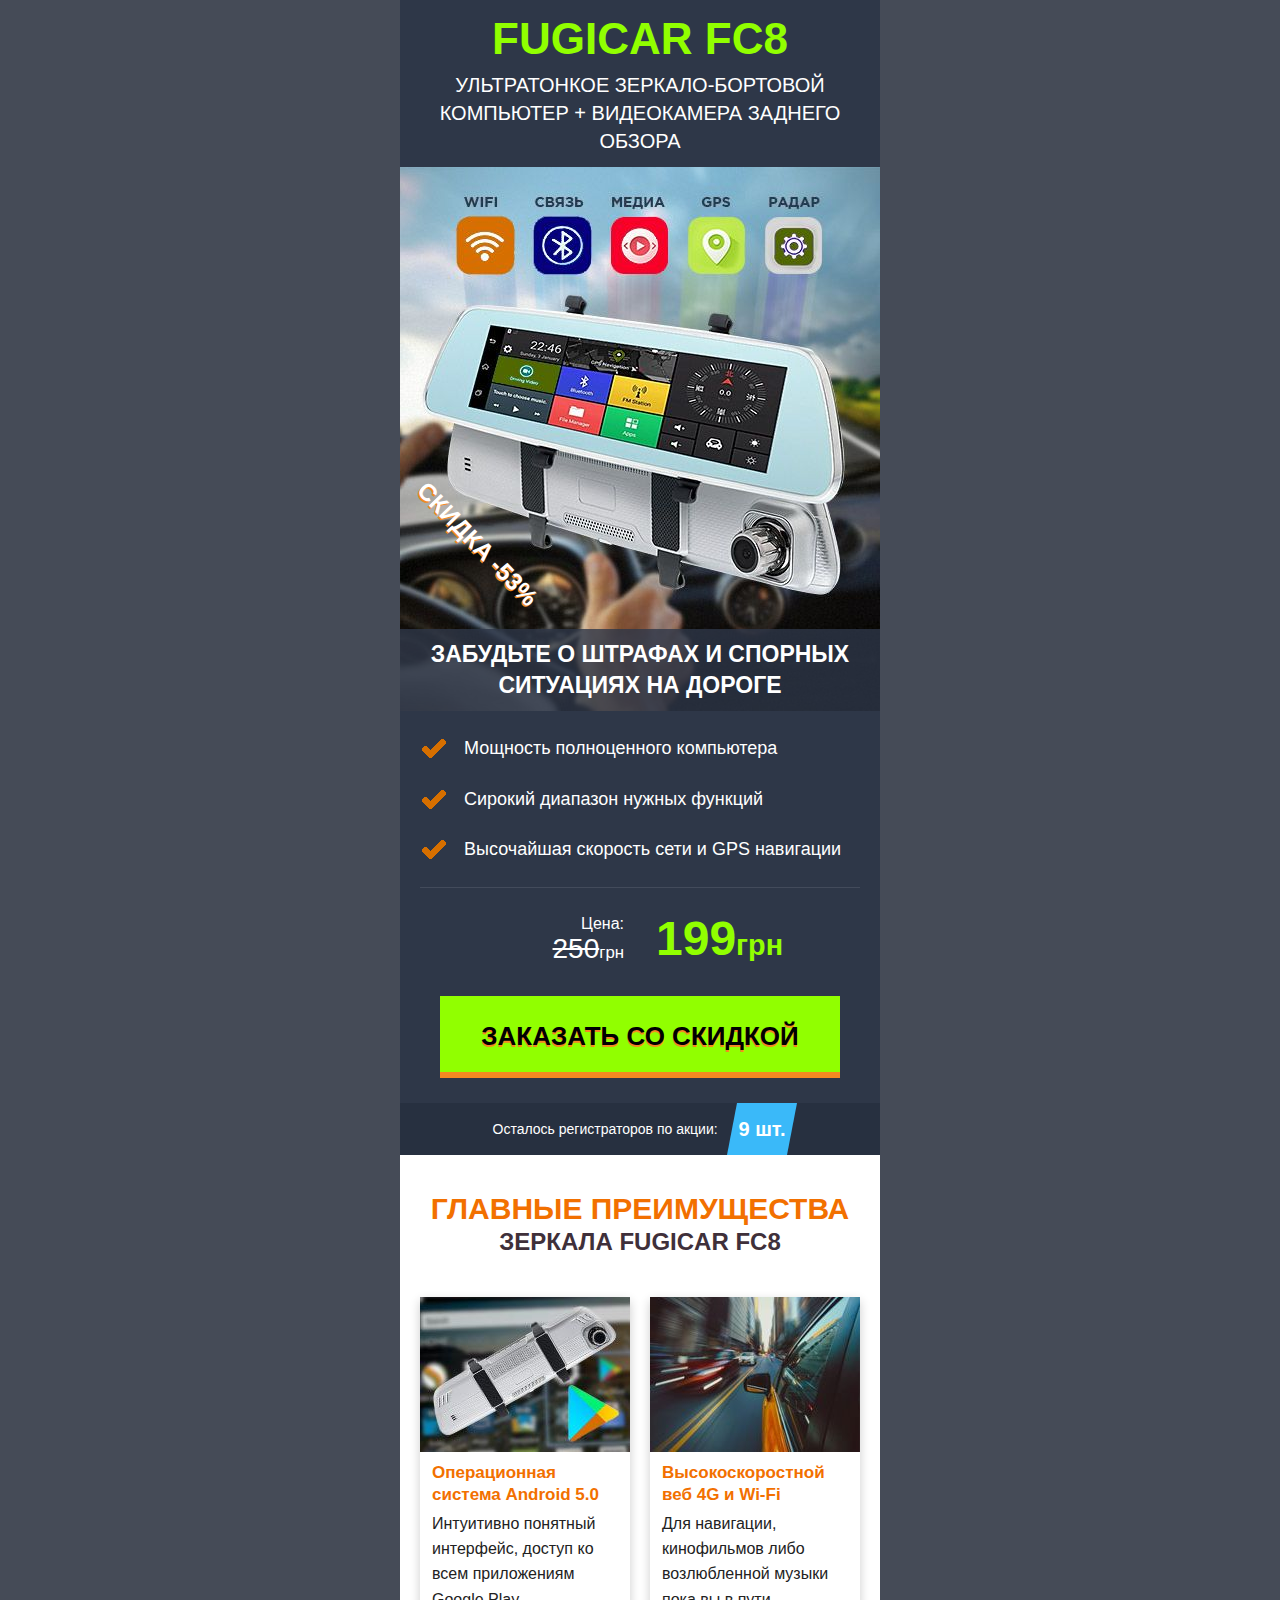
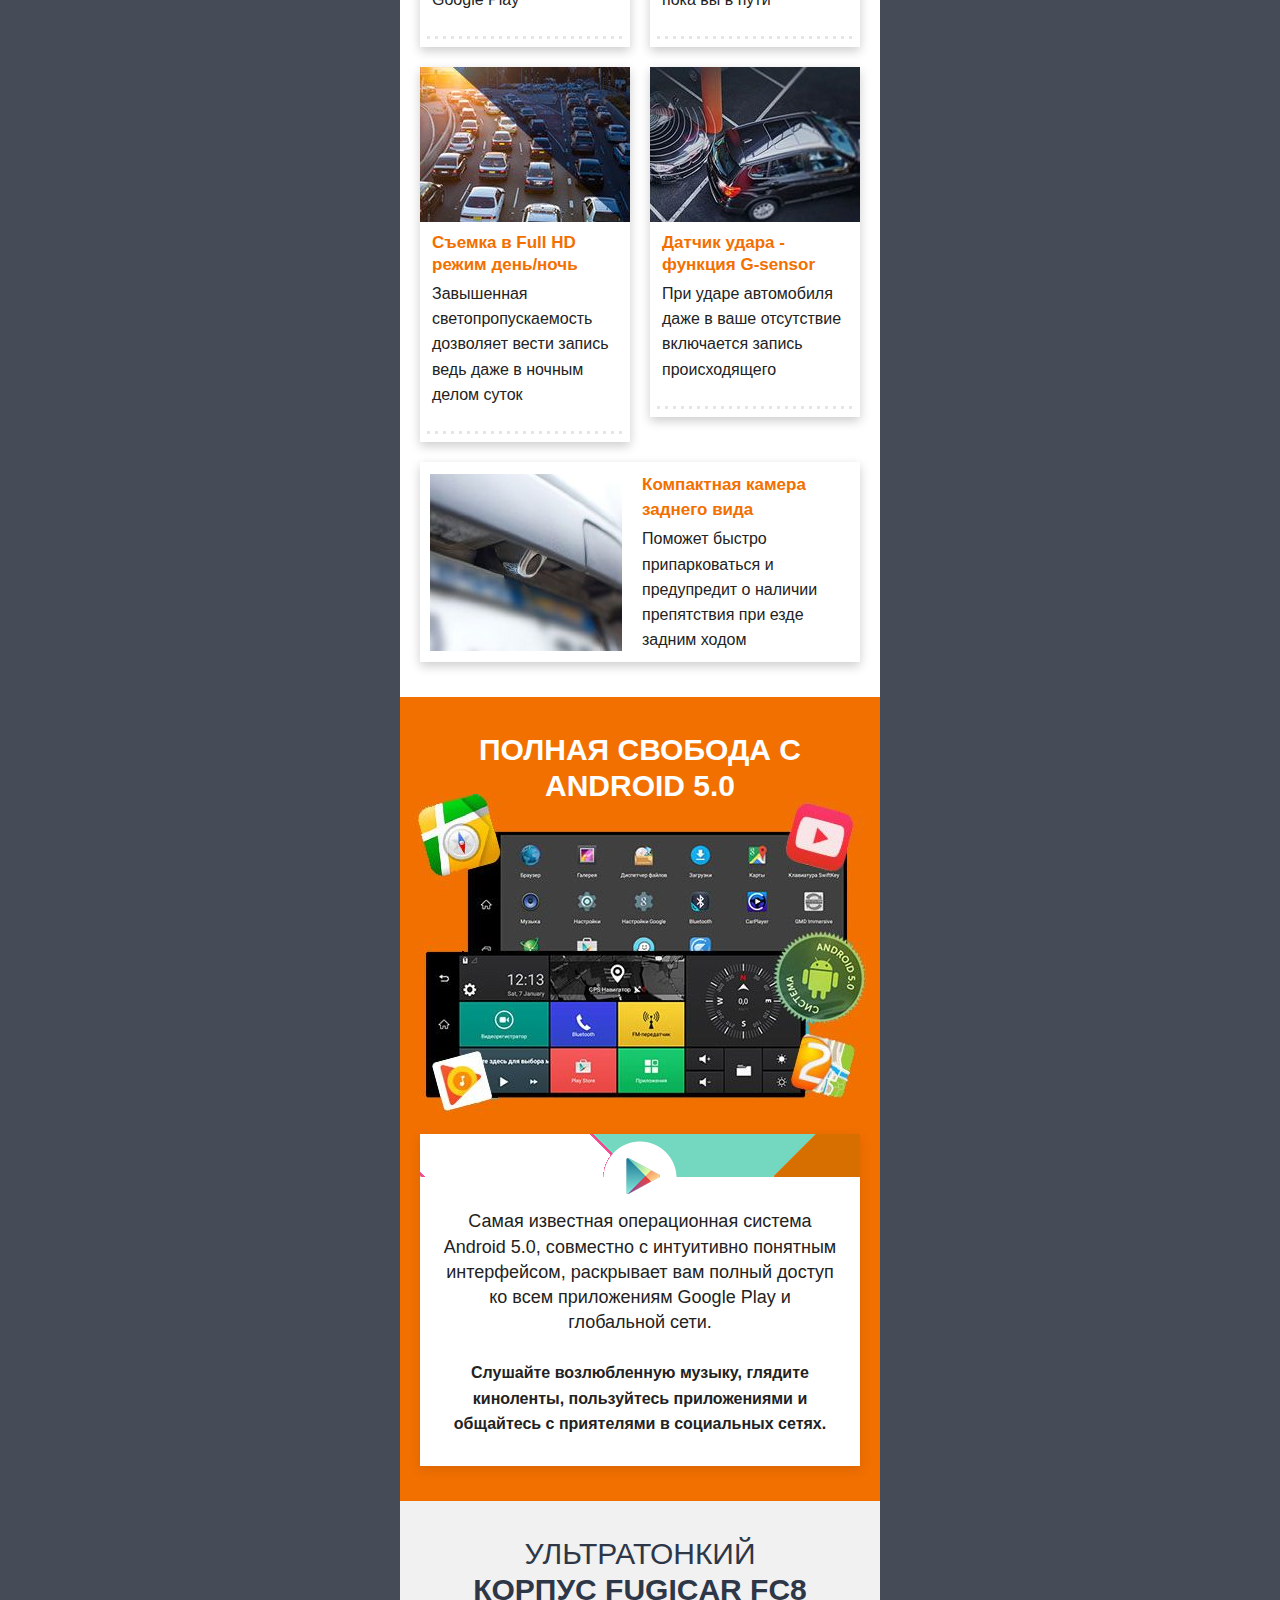
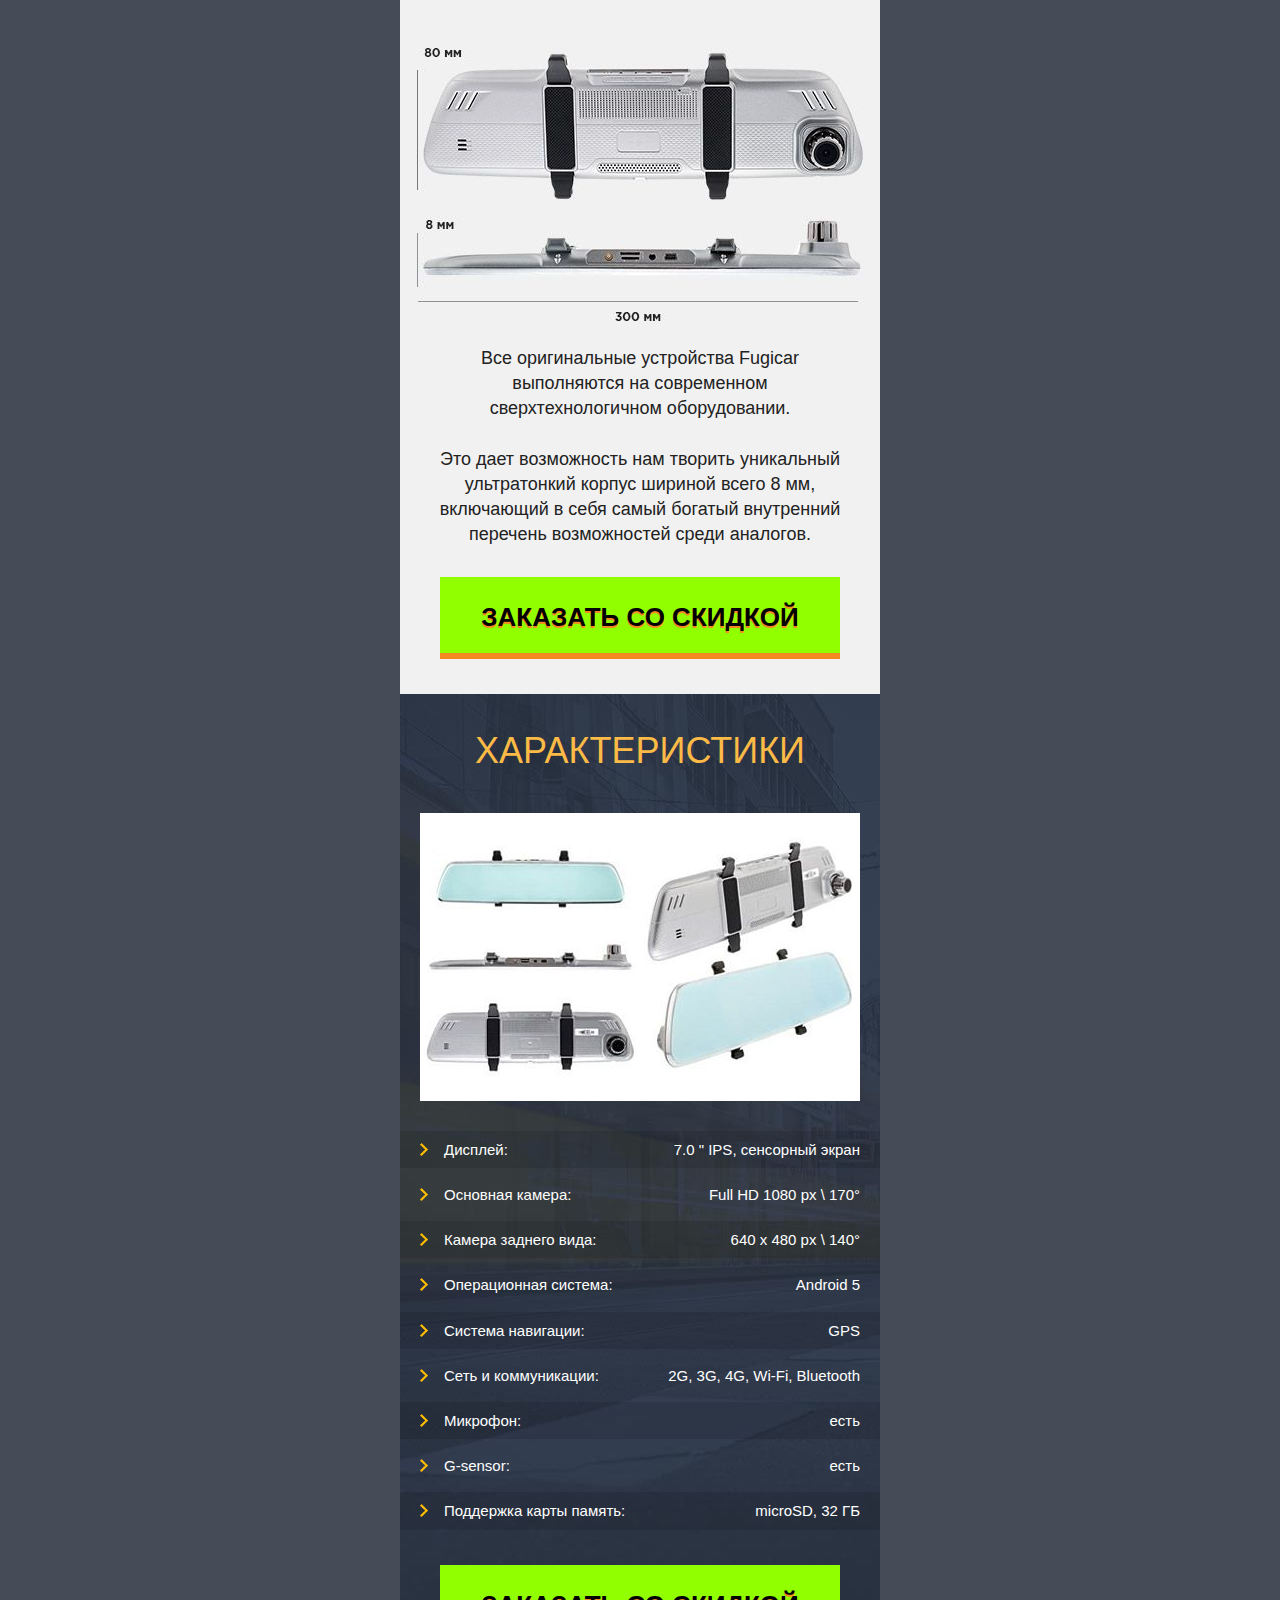
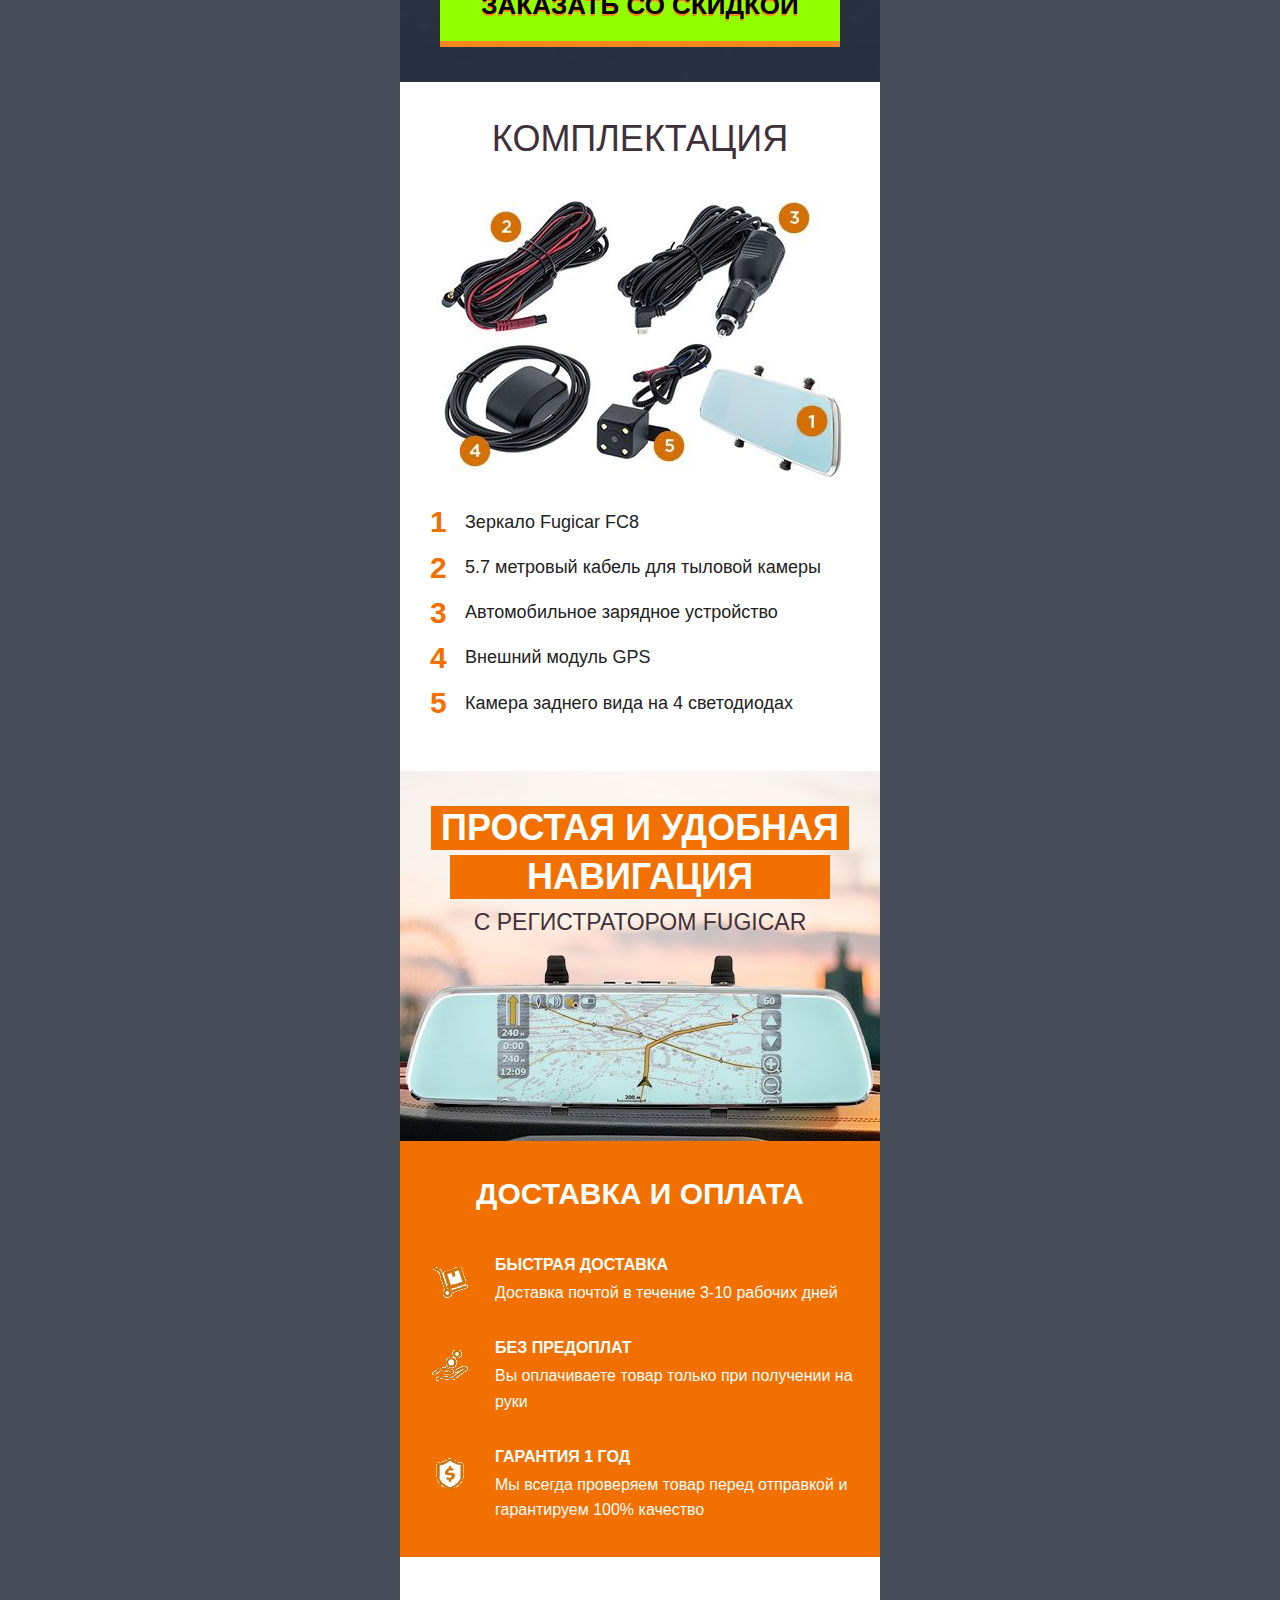
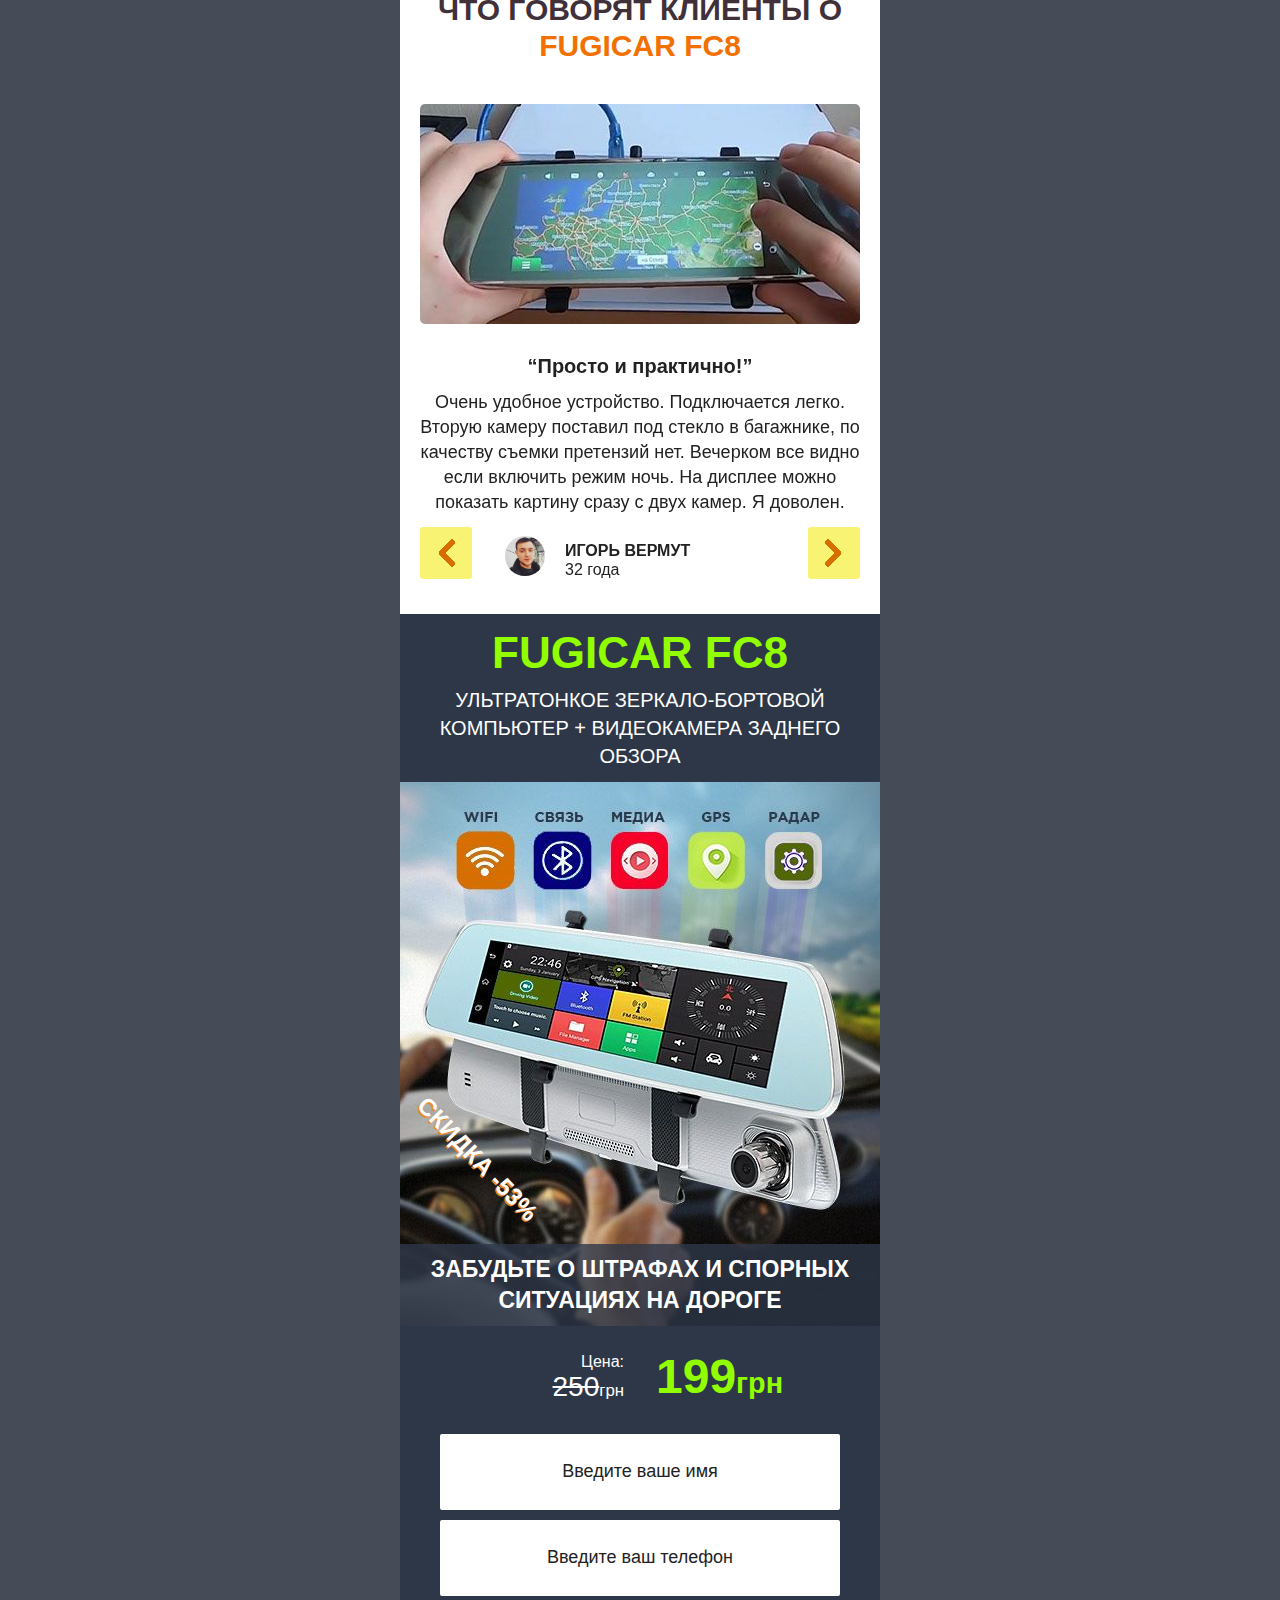
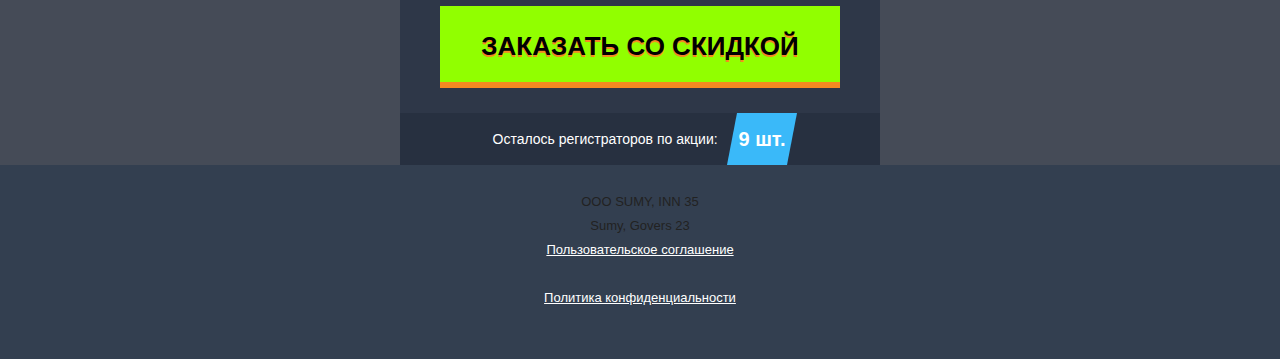
<file: index.html>
<!DOCTYPE html>
<html lang="ru-RU">

<head>
    <meta charset="utf-8">
    <meta name="viewport" content="width=480">
    <meta name="description" content="Fugicar Fc8 - ультратонкое зеркало-бортовой компьютер + Видеокамера заднего обзора. Ведет запись в Full HD качестве. Картинка получается чёткая!">
    <title>Fugicar Fc8 - ультратонкое зеркало-бортовой компьютер + Видеокамера заднего обзора</title>
    <link rel="shortcut icon" href="favicon.png" type="image/x-icon">
    <link rel="stylesheet" href="css/reset.css">
    <link rel="stylesheet" href="css/owl.carousel.min.css">
    <link rel="stylesheet" href="css/styles.css">
    <link rel="stylesheet" href="css/owl.css">
    
</head>

<body>
    <div class="main_wrapper">
        <header class="offer_section">
            <h1 class="main_title">Fugicar Fc8</h1>
            <h2 class="main_subtitle">ультратонкое зеркало-бортовой компьютер + Видеокамера заднего обзора</h2>
            <div class="box">
                <img src="images/offer.jpg" alt="">
                <div class="sale">
                    <p>Скидка -53%</p>
                </div>
                <p class="desc">Забудьте о штрафах и спорных ситуациях на дороге</p>
            </div>
            <ul class="ofr_bull">
                <li>Мощность полноценного компьютера</li>
                <li>Сирокий диапазон нужных функций</li>
                <li>Высочайшая скорость сети и GPS навигации</li>
            </ul>
            <!-- <div class="timer">
                <p>До конца акции осталось:</p>
                <div class="timer_container">
                    <div class="timer_block">
                        <div class="count hours"></div>
                        <div class="text">часов</div>
                    </div>
                    <div class="timer_block">
                        <div class="count minutes"></div>
                        <div class="text">минут</div>
                    </div>
                    <div class="timer_block">
                        <div class="count seconds"></div>
                        <div class="text">секунд</div>
                    </div>
                </div>
            </div> -->
            <div class="price clearfix">
                <div class="old">
                    Цена:
                    <p><span>250</span><small>грн</small></p>
                </div>
                <div class="new">
                    <p><span>199</span><small>грн</small></p>
                </div>
            </div>
            <a href="#order_form" class="button-m">Заказать со скидкой</a>
            <div class="prod_count">Осталось регистраторов по акции: <span>9 шт.</span></div>
        </header>
        <section class="sec3">
            <h2 class="title"><span>Главные преимущества</span> зеркала Fugicar FC8</h2>
            <ul class="benef1">
                <li>
                    <img src="images/benef1_img1.jpg" alt="">
                    <span>Операционная система Android 5.0</span>
                    <p>Интуитивно понятный интерфейс, доступ ко всем приложениям Google Play</p>
                </li>
                <li>
                    <img src="images/benef1_img2.jpg" alt="">
                    <span>Высокоскоростной веб 4G и Wi-Fi</span>
                    <p>Для навигации, кинофильмов либо возлюбленной музыки пока вы в пути</p>
                </li>
                <li>
                    <img src="images/benef1_img3.jpg" alt="">
                    <span>Съемка в Full HD режим день/ночь</span>
                    <p>Завышенная светопропускаемость дозволяет вести запись ведь даже в ночным делом суток</p>
                </li>
                <li>
                    <img src="images/benef1_img4.jpg" alt="">
                    <span>Датчик удара - функция G-sensor</span>
                    <p>При ударе автомобиля даже в ваше отсутствие включается запись происходящего</p>
                </li>
            </ul>
            <ul class="benef2">
                <li>
                    <div class="img"><img src="images/benef2_img1.jpg" alt=""></div>
                    <div class="text">
                        <span>Компактная камера заднего вида</span>
                        <p>Поможет быстро припарковаться и предупредит о наличии препятствия при езде задним ходом</p>
                    </div>
                </li>
            </ul>
        </section>
        <section class="sect4">
            <h2 class="title">Полная свобода с Android 5.0</h2>
            <img src="images/s4_img.jpg" alt="">
            <div class="p_market">
                <p>Самая известная операционная система Android 5.0, совместно с интуитивно понятным интерфейсом, раскрывает вам полный доступ ко всем приложениям Google Play и глобальной сети.</p>
                <p><b>Слушайте возлюбленную музыку, глядите киноленты, пользуйтесь приложениями и общайтесь с приятелями в социальных сетях.</b></p>
            </div>
        </section>
        <section class="sect3">
            <h2 class="title">Ультратонкий <span>корпус Fugicar FC8</span></h2>
            <img src="images/s3_img.jpg" alt="">
            <p>Все оригинальные устройства Fugicar выполняются на современном сверхтехнологичном оборудовании. </p>
            <p>Это дает возможность нам творить уникальный ультратонкий корпус шириной всего 8 мм, включающий в себя самый богатый внутренний перечень возможностей среди аналогов.</p>
            <a href="#order_form" class="button-m">Заказать со скидкой</a>
        </section>
        <section class="sect5">
            <h2 class="title">Характеристики</h2>
            <img src="images/s5_img.jpg" alt="">
            <ul class="char_list">
                <li><b>Дисплей:</b> 7.0 " IPS, сенсорный экран</li>
                <li><b>Основная камера:</b> Full HD 1080 px \ 170°</li>
                <li><b>Камера заднего вида:</b> 640 x 480 px \ 140°</li>
                <li><b>Операционная система:</b> Android 5</li>
                <li><b>Система навигации:</b> GPS</li>
                <li><b>Сеть и коммуникации:</b> 2G, 3G, 4G, Wi-Fi, Bluetooth</li>
                <li><b>Микрофон:</b> есть</li>
                <li><b>G-sensor:</b> есть</li>
                <li><b>Поддержка карты память:</b> microSD, 32 ГБ</li>
            </ul>
            <a href="#order_form" class="button-m">Заказать со скидкой</a>
        </section>
        <section class="sect7">
            <h2 class="title">Комплектация</h2>
            <img src="images/s7_img.jpg" alt="">
            <ul class="set_list">
                <li><span>1</span> Зеркало Fugicar FC8</li>
                <li><span>2</span> 5.7 метровый кабель для тыловой камеры</li>
                <li><span>3</span> Автомобильное зарядное устройство</li>
                <li><span>4</span> Внешний модуль GPS</li>
                <li><span>5</span> Камера заднего вида на 4 светодиодах</li>
            </ul>
        </section>
        <section class="sect6">
            <h2 class="title">
                <span>Простая и удобная</span>
                <span>навигация</span>
                с&nbsp;регистратором Fugicar
            </h2>
        </section>
        <section class="sect8">
            <h2 class="title">Доставка и оплата</h2>
            <ul class="order_list">
                <li>
                    <img src="images/order1.png" alt="">
                    <div class="text">
                        <span>Быстрая доставка</span>
                        <p>Доставка почтой в течение 3-10 рабочих дней</p>
                    </div>
                </li>
                <li>
                    <img src="images/order2.png" alt="">
                    <div class="text">
                        <span>Без предоплат</span>
                        <p>Вы оплачиваете товар только при получении на руки</p>
                    </div>
                </li>
                <li>
                    <img src="images/order3.png" alt="">
                    <div class="text">
                        <span>Гарантия 1 год</span>
                        <p>Мы всегда проверяем товар перед отправкой и гарантируем 100% качество</p>
                    </div>
                </li>
            </ul>
        </section>
        <section class="sect9">
            <h2 class="title">Что говорят клиенты о <span>Fugicar FC8</span></h2>
            <div class="reviews owl-carousel">
                <div class="rev_item">
                    <img src="images/rev1.jpg" alt="">
                    <span>“Просто и практично!”</span>
                    <p>Очень удобное устройство. Подключается легко. Вторую камеру поставил под стекло в багажнике, по качеству съемки претензий нет. Вечерком все видно если включить режим ночь. На дисплее можно показать картину сразу с двух камер. Я доволен.</p>
                    <div class="info clearfix">
                        <img src="images/ava1.jpg" style="width: 40px;"  alt="">
                        <p><span>Игорь Вермут</span> 32 года</p>
                    </div>
                </div>
                <div class="rev_item">
                    <img src="images/rev2.jpg" alt="">
                    <span>“Все, что нужно в одном устройстве!”</span>
                    <p>Ранее был обыденный регистратор и раздельно планшет. Позднее как-нибудь вставил к тому же камеру через весь салон. В прикуривателе зарядка телефонного аппарата и FM трансмиттер... Рад что все благоприятно сменил таким зеркалом. Материал и оптика действительно неплохи.</p>
                    <div class="info clearfix">
                        <img src="images/ava2.jpg"style="width: 40px;"  alt="">
                        <p><span>Сергей Бардын</span> 34 года</p>
                    </div>
                </div>
                <div class="rev_item">
                    <img src="images/rev3.jpg" alt="">
                    <span>“Лучший регистратор по цене/качеству!” </span>
                    <p>Копал интернет неделю, чтоб найти чего-нибудть вменяемое по адекватной стоимости. Очень рад, что попал конкретно на ваше зеркало. В комплекте идет камера заднего вида. Вся установка заняла минут 7. Аннотацию даже не раскрывал, все так было понятно)</p>
                    <div class="info clearfix">
                        <img src="images/ava3.jpg" style="width: 40px;" alt="">
                        <p><span>Андрей Грошовык</span> 29 лет</p>
                    </div>
                </div>
            </div>
        </section>
      
        <section class="offer_section bottom">
            <h2 class="main_title">Fugicar Fc8</h2>
            <h3 class="main_subtitle">ультратонкое зеркало-бортовой компьютер + Видеокамера заднего обзора</h3>
            <div class="box">
                <img src="images/offer.jpg" alt="">
                <div class="sale">
                    <p>Скидка -53%</p>
                </div>
                <p class="desc">Забудьте о штрафах и спорных ситуациях на дороге</p>
            </div>
            <!-- <div class="timer">
                <p>До конца акции осталось:</p>
                <div class="timer_container">
                    <div class="timer_block">
                        <div class="count hours"></div>
                        <div class="text">часов</div>
                    </div>
                    <div class="timer_block">
                        <div class="count minutes"></div>
                        <div class="text">минут</div>
                    </div>
                    <div class="timer_block">
                        <div class="count seconds"></div>
                        <div class="text">секунд</div>
                    </div>
                </div>
            </div> -->
            <div class="price clearfix">
                <div class="old">
                    Цена:
                    <p><span>250</span><small>грн</small></p>
                </div>
                <div class="new">
                    <p><span>199</span><small>грн</small></p>
                </div>
            </div>
            <form action="mail.php" method="post" id="order_form" class="main-order-form f2-form">
                <input type="text" name="name" placeholder="Введите ваше имя" required="">
                <input type="tel" name="phone" placeholder="Введите ваш телефон" required="">
                <button type="submit" class="button-m">Заказать со скидкой</button>
            </form>
            <div class="prod_count">Осталось регистраторов по акции: <span>9 шт.</span></div>
        </section>
    </div>
    <footer class="footer_section">
            <p class="copyrights">OOO SUMY, INN 35<br>Sumy, Govers 23</p>
            <a target="_blank" href="agreement.html">Пользовательское соглашение</a><br>
            <a target="_blank" href="politics.html">Политика конфиденциальности</a><br>
            
    </footer>
    
    <script src="js/jquery.min.js"></script>
    <script src="js/main.js"></script>
    <script src="js/owl.carousel.min.js"></script>
   
</body>

</html>
</file>
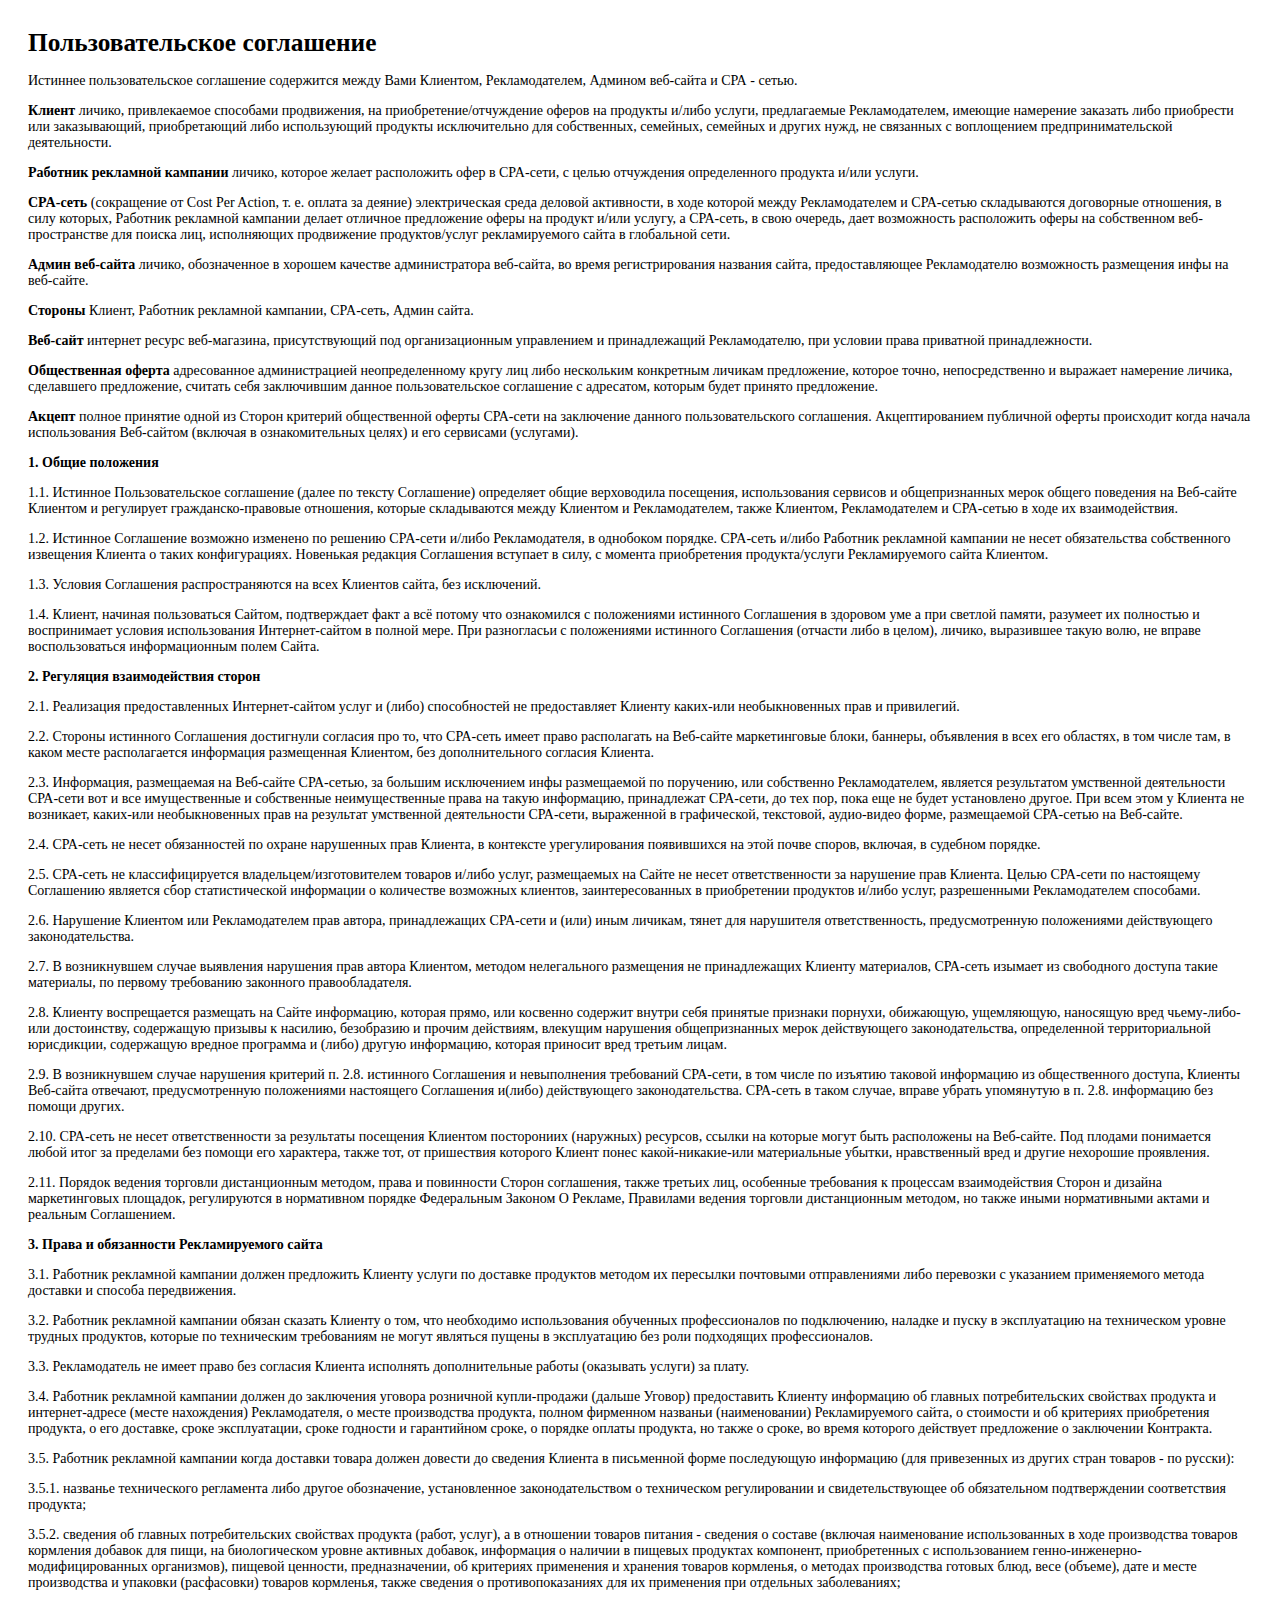
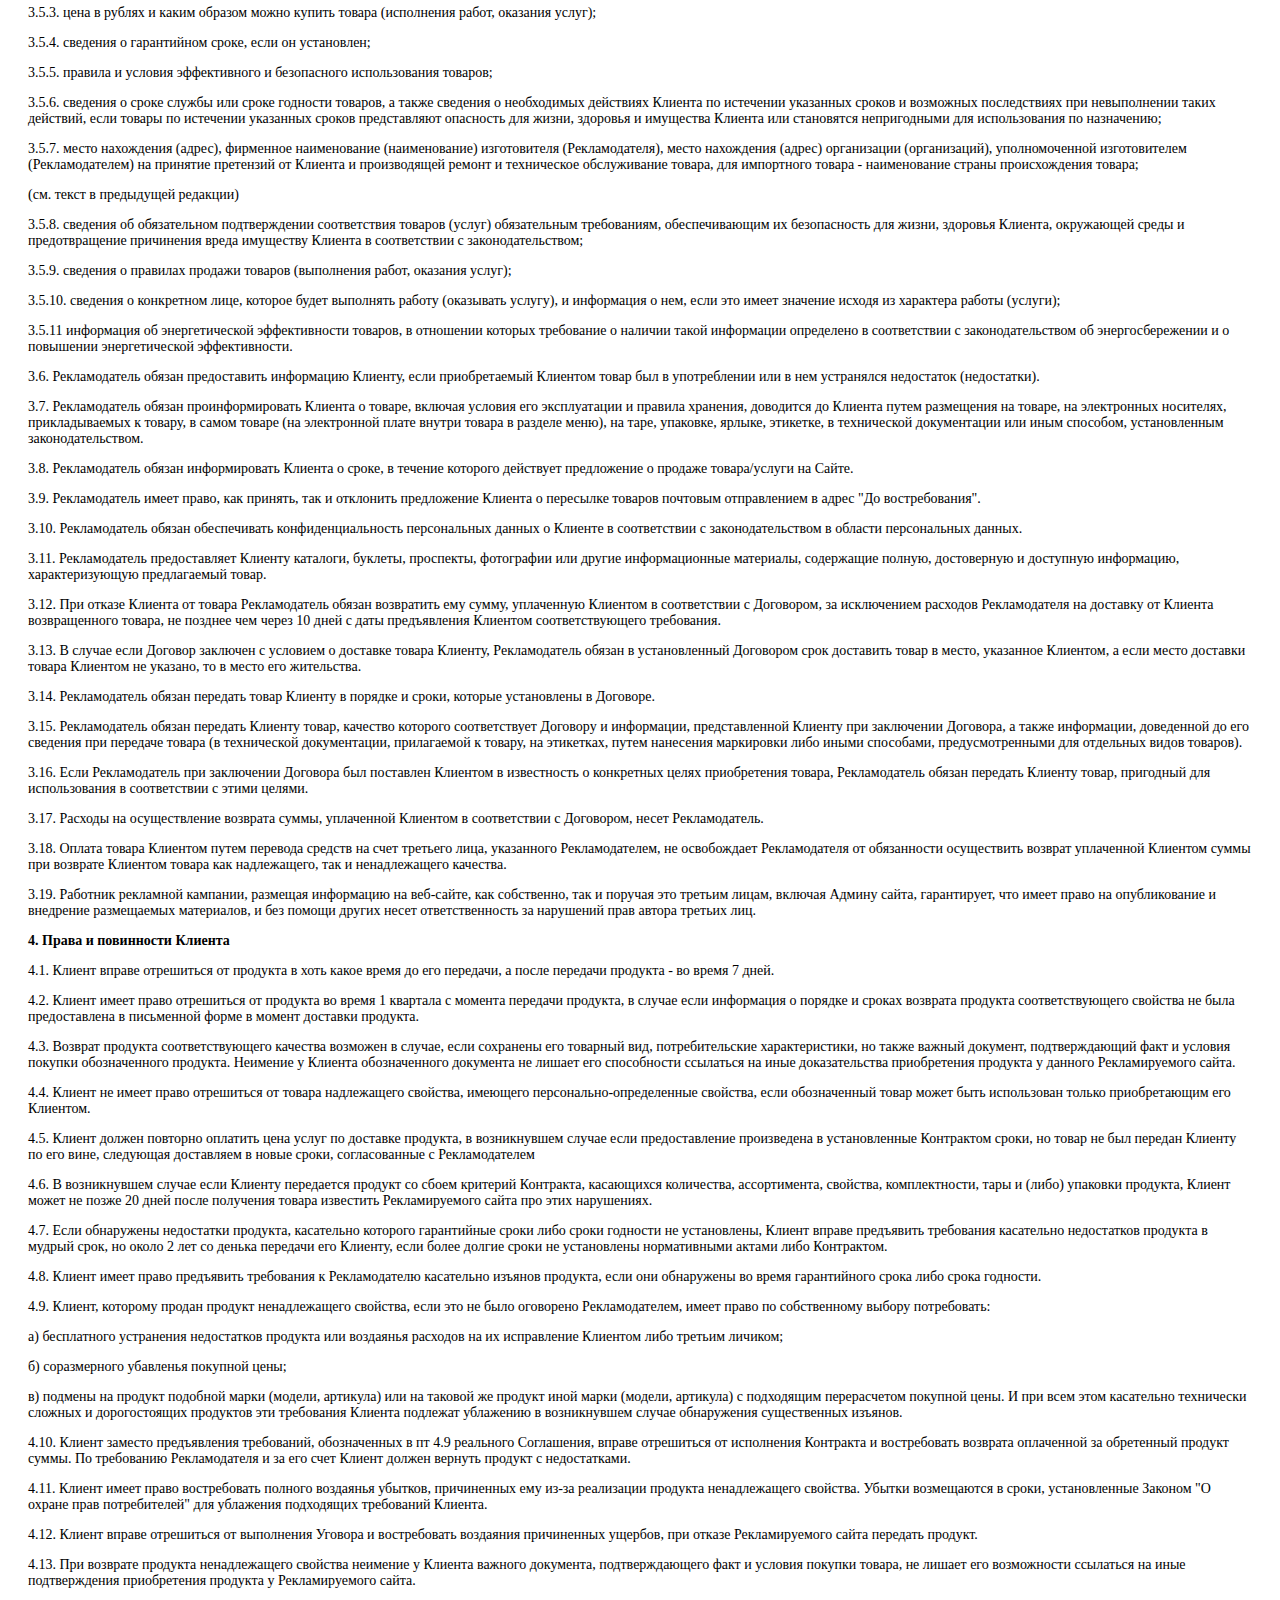
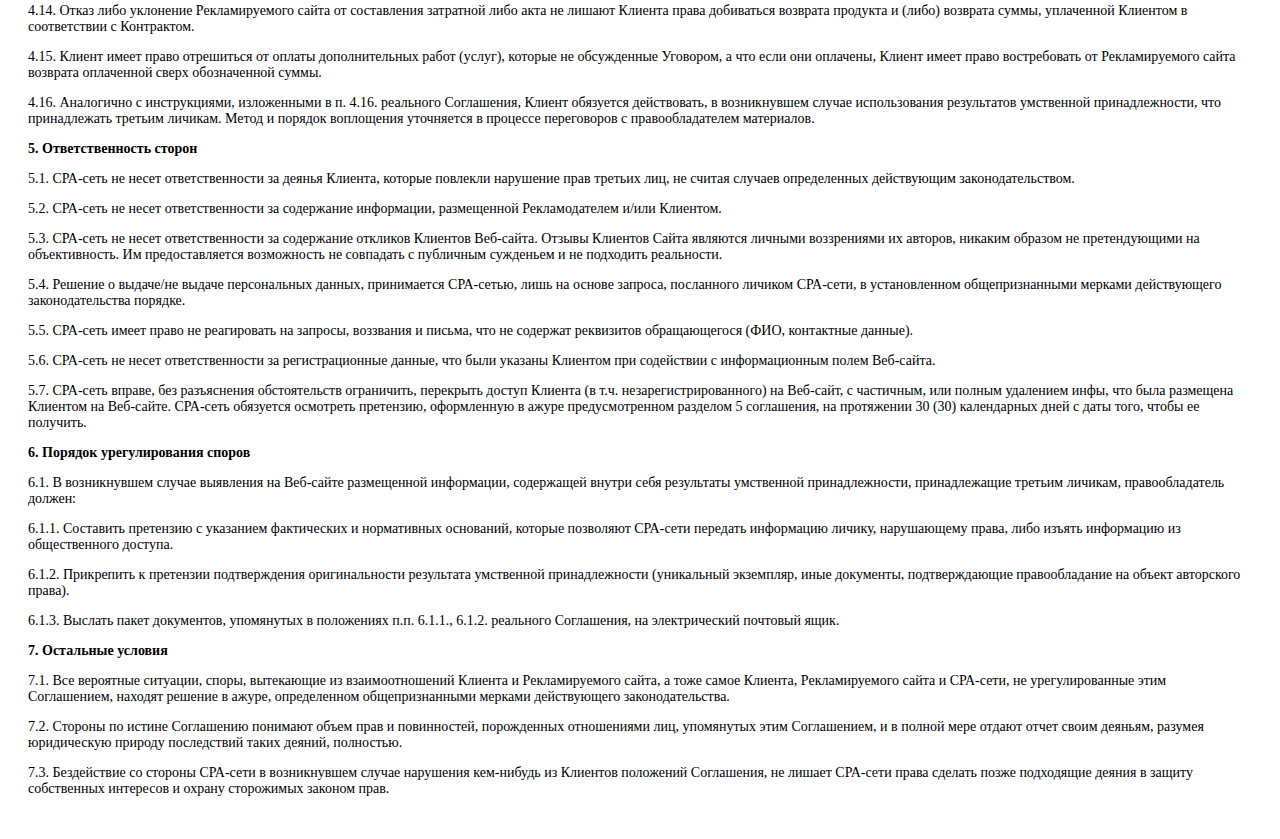
<file: agreement.html>
<html>
<head>
	<title>Пользовательское соглашение</title>
	<meta charset="UTF-8" />
</head>
<body>
<div style="padding: 20px; font-size: 14px;font-family: 'PT Sans';">
	<h1 style="font-family: 'PT Sans'; padding: 0; margin: 0; margin-bottom: 16px; font-size:19pt; font-weight: bold;">Пользовательское соглашение</h1>

	<p>Истиннее пользовательское соглашение содержится между Вами  Клиентом, Рекламодателем, Админом веб-сайта и СРА - сетью.
	</p>
	<p><strong>Клиент</strong>  личико, привлекаемое способами продвижения, на приобретение/отчуждение оферов на продукты и/либо услуги, предлагаемые Рекламодателем, имеющие намерение заказать либо приобрести или заказывающий, приобретающий либо использующий продукты исключительно для собственных, семейных, семейных и других нужд, не связанных с воплощением предпринимательской деятельности.
	</p>
	<p><strong>Работник рекламной кампании</strong>  личико, которое желает расположить офер в CPA-сети, с целью отчуждения определенного продукта и/или услуги.
	</p>
	<p><strong>CPA-сеть</strong> (сокращение от Cost Per Action, т. е. оплата за деяние)  электрическая среда деловой активности, в ходе которой между Рекламодателем и СРА-сетью складываются договорные отношения, в силу которых, Работник рекламной кампании делает отличное предложение оферы на продукт и/или услугу, а СРА-сеть, в свою очередь, дает возможность расположить оферы на собственном веб-пространстве для поиска лиц, исполняющих продвижение продуктов/услуг рекламируемого сайта в глобальной сети.
	</p>
	<p><strong>Админ веб-сайта</strong>  личико, обозначенное в хорошем качестве администратора веб-сайта, во время регистрирования названия сайта, предоставляющее Рекламодателю возможность размещения инфы на веб-сайте.
	</p>
	<p><strong>Стороны</strong>  Клиент, Работник рекламной кампании, CPA-сеть, Админ сайта.
	</p>
	<p><strong>Веб-сайт</strong>  интернет ресурс веб-магазина, присутствующий под организационным управлением и принадлежащий Рекламодателю, при условии права приватной принадлежности.
	</p>
	<p><strong>Общественная оферта</strong>  адресованное администрацией неопределенному кругу лиц либо нескольким конкретным личикам предложение, которое точно, непосредственно и выражает намерение личика, сделавшего предложение, считать себя заключившим данное пользовательское соглашение с адресатом, которым будет принято предложение.
	</p>
	<p><strong>Акцепт</strong>  полное принятие одной из Сторон критерий общественной оферты СРА-сети на заключение данного пользовательского соглашения. Акцептированием публичной оферты происходит когда начала использования Веб-сайтом (включая в ознакомительных целях) и его сервисами (услугами).
	</p>
	<p><strong>1. Общие положения</strong>
	</p>
	<p>1.1. Истинное Пользовательское соглашение (далее по тексту  Соглашение) определяет общие верховодила посещения, использования сервисов и общепризнанных мерок общего поведения на Веб-сайте Клиентом и регулирует гражданско-правовые отношения, которые складываются между Клиентом и Рекламодателем, также Клиентом, Рекламодателем и СРА-сетью в ходе их взаимодействия.
	</p>
	<p>1.2. Истинное Соглашение возможно изменено по решению CPA-сети и/либо Рекламодателя, в однобоком порядке. CPA-сеть и/либо Работник рекламной кампании не несет обязательства собственного извещения Клиента о таких конфигурациях. Новенькая редакция Соглашения вступает в силу, с момента приобретения продукта/услуги Рекламируемого сайта Клиентом.
	</p>
	<p>1.3. Условия Соглашения распространяются на всех Клиентов сайта, без исключений.
	</p>
	<p>1.4. Клиент, начиная пользоваться Сайтом, подтверждает факт а всё потому что ознакомился с положениями истинного Соглашения в здоровом уме а при светлой памяти, разумеет их полностью и воспринимает условия использования Интернет-сайтом в полной мере. При разногласьи с положениями истинного Соглашения (отчасти либо в целом), личико, выразившее такую волю, не вправе воспользоваться информационным полем Сайта.
	</p>
	<p><strong>2. Регуляция взаимодействия сторон</strong>
	</p>
	<p>2.1. Реализация предоставленных Интернет-сайтом услуг и (либо) способностей не предоставляет Клиенту каких-или необыкновенных прав и привилегий.
	</p>
	<p>2.2. Стороны истинного Соглашения достигнули согласия про то, что СРА-сеть имеет право располагать на Веб-сайте маркетинговые блоки, баннеры, объявления в всех его областях, в том числе там, в каком месте располагается информация размещенная Клиентом, без дополнительного согласия Клиента.
	</p>
	<p>2.3. Информация, размещаемая на Веб-сайте СРА-сетью, за большим исключением инфы размещаемой по поручению, или собственно Рекламодателем, является результатом умственной деятельности СРА-сети вот и все имущественные и собственные неимущественные права на такую информацию, принадлежат СРА-сети, до тех пор, пока еще не будет установлено другое. При всем этом у Клиента не возникает, каких-или необыкновенных прав на результат умственной деятельности СРА-сети, выраженной в графической, текстовой, аудио-видео форме, размещаемой СРА-сетью на Веб-сайте.
	</p>
	<p>2.4. СРА-сеть не несет обязанностей по охране нарушенных прав Клиента, в контексте урегулирования появившихся на этой почве споров, включая, в судебном порядке.
	</p>
	<p>2.5. СРА-сеть не классифицируется владельцем/изготовителем товаров и/либо услуг, размещаемых на Сайте не несет ответственности за нарушение прав Клиента. Целью СРА-сети по настоящему Соглашению является сбор статистической информации о количестве возможных клиентов, заинтересованных в приобретении продуктов и/либо услуг, разрешенными Рекламодателем способами.
	</p>
	<p>2.6. Нарушение Клиентом или Рекламодателем прав автора, принадлежащих СРА-сети и (или) иным личикам, тянет для нарушителя ответственность, предусмотренную положениями действующего законодательства.
	</p>
	<p>2.7. В возникнувшем случае выявления нарушения прав автора Клиентом, методом нелегального размещения не принадлежащих Клиенту материалов, СРА-сеть изымает из свободного доступа такие материалы, по первому требованию законного правообладателя.
	</p>
	<p>2.8. Клиенту воспрещается размещать на Сайте информацию, которая прямо, или косвенно содержит внутри себя принятые признаки порнухи, обижающую, ущемляющую, наносящую вред чьему-либо-или достоинству, содержащую призывы к насилию, безобразию и прочим действиям, влекущим нарушения общепризнанных мерок действующего законодательства, определенной территориальной юрисдикции, содержащую вредное программа и (либо) другую информацию, которая приносит вред третьим лицам.
	</p>
	<p>2.9. В возникнувшем случае нарушения критерий п. 2.8. истинного Соглашения и невыполнения требований СРА-сети, в том числе по изъятию таковой информацию из общественного доступа, Клиенты Веб-сайта отвечают, предусмотренную положениями настоящего Соглашения и(либо) действующего законодательства. СРА-сеть в таком случае, вправе убрать упомянутую в п. 2.8. информацию без помощи других.
	</p>
	<p>2.10. СРА-сеть не несет ответственности за результаты посещения Клиентом посторониих (наружных) ресурсов, ссылки на которые могут быть расположены на Веб-сайте. Под плодами понимается любой итог за пределами без помощи его характера, также тот, от пришествия которого Клиент понес какой-никакие-или материальные убытки, нравственный вред и другие нехорошие проявления.
	</p>
	<p>2.11. Порядок ведения торговли дистанционным методом, права и повинности Сторон соглашения, также третьих лиц, особенные требования к процессам взаимодействия Сторон и дизайна маркетинговых площадок, регулируются в нормативном порядке  Федеральным Законом О Рекламе, Правилами ведения торговли дистанционным методом, но также иными нормативными актами и реальным Соглашением.
	</p>
	<p><strong>3. Права и обязанности Рекламируемого сайта</strong>
	</p>
	<p>3.1. Работник рекламной кампании должен предложить Клиенту услуги по доставке продуктов методом их пересылки почтовыми отправлениями либо перевозки с указанием применяемого метода доставки и способа передвижения.
	</p>
	<p>3.2. Работник рекламной кампании обязан сказать Клиенту о том, что необходимо использования обученных профессионалов по подключению, наладке и пуску в эксплуатацию на техническом уровне трудных продуктов, которые по техническим требованиям не могут являться пущены в эксплуатацию без роли подходящих профессионалов.
	</p>
	<p>3.3. Рекламодатель не имеет право без согласия Клиента исполнять дополнительные работы (оказывать услуги) за плату.
	</p>
	<p>3.4. Работник рекламной кампании должен до заключения уговора розничной купли-продажи (дальше  Уговор) предоставить Клиенту информацию об главных потребительских свойствах продукта и интернет-адресе (месте нахождения) Рекламодателя, о месте производства продукта, полном фирменном названьи (наименовании) Рекламируемого сайта, о стоимости и об критериях приобретения продукта, о его доставке, сроке эксплуатации, сроке годности и гарантийном сроке, о порядке оплаты продукта, но также о сроке, во время которого действует предложение о заключении Контракта.
	</p>
	<p>3.5. Работник рекламной кампании когда доставки товара должен довести до сведения Клиента в письменной форме последующую информацию (для привезенных из других стран товаров - по русски):
	</p>
	<p>3.5.1. названье технического регламента либо другое обозначение, установленное законодательством о техническом регулировании и свидетельствующее об обязательном подтверждении соответствия продукта;
	</p>
	<p>3.5.2. сведения об главных потребительских свойствах продукта (работ, услуг), а в отношении товаров питания - сведения о составе (включая наименование использованных в ходе производства товаров кормления добавок для пищи, на биологическом уровне активных добавок, информация о наличии в пищевых продуктах компонент, приобретенных с использованием генно-инженерно-модифицированных организмов), пищевой ценности, предназначении, об критериях применения и хранения товаров кормленья, о методах производства готовых блюд, весе (объеме), дате и месте производства и упаковки (расфасовки) товаров кормленья, также сведения о противопоказаниях для их применения при отдельных заболеваниях;
	</p>
	<p>3.5.3. цена в рублях и каким образом можно купить товара (исполнения работ, оказания услуг);
	</p>
	<p>3.5.4. сведения о гарантийном сроке, если он установлен;
	</p>
	<p>3.5.5. правила и условия эффективного и безопасного использования товаров;
	</p>
	<p>3.5.6. сведения о сроке службы или сроке годности товаров, а также сведения о необходимых действиях Клиента по истечении указанных сроков и возможных последствиях при невыполнении таких действий, если товары по истечении указанных сроков представляют опасность для жизни, здоровья и имущества Клиента или становятся непригодными для использования по назначению;
	</p>
	<p>3.5.7. место нахождения (адрес), фирменное наименование (наименование) изготовителя (Рекламодателя), место нахождения (адрес) организации (организаций), уполномоченной изготовителем (Рекламодателем) на принятие претензий от Клиента и производящей ремонт и техническое обслуживание товара, для импортного товара - наименование страны происхождения товара;
	</p>
	<p>(см. текст в предыдущей редакции)
	</p>
	<p>3.5.8. сведения об обязательном подтверждении соответствия товаров (услуг) обязательным требованиям, обеспечивающим их безопасность для жизни, здоровья Клиента, окружающей среды и предотвращение причинения вреда имуществу Клиента в соответствии с законодательством;
	</p>
	<p>3.5.9. сведения о правилах продажи товаров (выполнения работ, оказания услуг);
	</p>
	<p>3.5.10. сведения о конкретном лице, которое будет выполнять работу (оказывать услугу), и информация о нем, если это имеет значение исходя из характера работы (услуги);
	</p>
	<p>3.5.11 информация об энергетической эффективности товаров, в отношении которых требование о наличии такой информации определено в соответствии с законодательством об энергосбережении и о повышении энергетической эффективности.
	</p>
	<p>3.6. Рекламодатель обязан предоставить информацию Клиенту, если приобретаемый Клиентом товар был в употреблении или в нем устранялся недостаток (недостатки).
	</p>
	<p>3.7. Рекламодатель обязан проинформировать Клиента о товаре, включая условия его эксплуатации и правила хранения, доводится до Клиента путем размещения на товаре, на электронных носителях, прикладываемых к товару, в самом товаре (на электронной плате внутри товара в разделе меню), на таре, упаковке, ярлыке, этикетке, в технической документации или иным способом, установленным законодательством.
	</p>
	<p>3.8. Рекламодатель обязан информировать Клиента о сроке, в течение которого действует предложение о продаже товара/услуги на Сайте.
	</p>
	<p>3.9. Рекламодатель имеет право, как принять, так и отклонить предложение Клиента о пересылке товаров почтовым отправлением в адрес "До востребования".
	</p>
	<p>3.10. Рекламодатель обязан обеспечивать конфиденциальность персональных данных о Клиенте в соответствии с законодательством в области персональных данных.
	</p>
	<p>3.11. Рекламодатель предоставляет Клиенту каталоги, буклеты, проспекты, фотографии или другие информационные материалы, содержащие полную, достоверную и доступную информацию, характеризующую предлагаемый товар.
	</p>
	<p>3.12. При отказе Клиента от товара Рекламодатель обязан возвратить ему сумму, уплаченную Клиентом в соответствии с Договором, за исключением расходов Рекламодателя на доставку от Клиента возвращенного товара, не позднее чем через 10 дней с даты предъявления Клиентом соответствующего требования.
	</p>
	<p>3.13. В случае если Договор заключен с условием о доставке товара Клиенту, Рекламодатель обязан в установленный Договором срок доставить товар в место, указанное Клиентом, а если место доставки товара Клиентом не указано, то в место его жительства.
	</p>
	<p>3.14. Рекламодатель обязан передать товар Клиенту в порядке и сроки, которые установлены в Договоре.
	</p>
	<p>3.15. Рекламодатель обязан передать Клиенту товар, качество которого соответствует Договору и информации, представленной Клиенту при заключении Договора, а также информации, доведенной до его сведения при передаче товара (в технической документации, прилагаемой к товару, на этикетках, путем нанесения маркировки либо иными способами, предусмотренными для отдельных видов товаров).
	</p>
	<p>3.16. Если Рекламодатель при заключении Договора был поставлен Клиентом в известность о конкретных целях приобретения товара, Рекламодатель обязан передать Клиенту товар, пригодный для использования в соответствии с этими целями.
	</p>
	<p>3.17. Расходы на осуществление возврата суммы, уплаченной Клиентом в соответствии с Договором, несет Рекламодатель.
	</p>
	<p>3.18. Оплата товара Клиентом путем перевода средств на счет третьего лица, указанного Рекламодателем, не освобождает Рекламодателя от обязанности осуществить возврат уплаченной Клиентом суммы при возврате Клиентом товара как надлежащего, так и ненадлежащего качества.
	</p>
	<p>3.19. Работник рекламной кампании, размещая информацию на веб-сайте, как собственно, так и поручая это третьим лицам, включая Админу сайта, гарантирует, что имеет право на опубликование и внедрение размещаемых материалов, и без помощи других несет ответственность за нарушений прав автора третьих лиц.
	</p>
	<p><strong>4. Права и повинности Клиента</strong>
	</p>
	<p>4.1. Клиент вправе отрешиться от продукта в хоть какое время до его передачи, а после передачи продукта - во время 7 дней.
	</p>
	<p>4.2. Клиент имеет право отрешиться от продукта во время 1 квартала с момента передачи продукта, в случае если информация о порядке и сроках возврата продукта соответствующего свойства не была предоставлена в письменной форме в момент доставки продукта.
	</p>
	<p>4.3. Возврат продукта соответствующего качества возможен в случае, если сохранены его товарный вид, потребительские характеристики, но также важный документ, подтверждающий факт и условия покупки обозначенного продукта. Неимение у Клиента обозначенного документа не лишает его способности ссылаться на иные доказательства приобретения продукта у данного Рекламируемого сайта.
	</p>
	<p>4.4. Клиент не имеет право отрешиться от товара надлежащего свойства, имеющего персонально-определенные свойства, если обозначенный товар может быть использован только приобретающим его Клиентом.
	</p>
	<p>4.5. Клиент должен повторно оплатить цена услуг по доставке продукта, в возникнувшем случае если предоставление произведена в установленные Контрактом сроки, но товар не был передан Клиенту по его вине, следующая доставляем в новые сроки, согласованные с Рекламодателем
	</p>
	<p>4.6. В возникнувшем случае если Клиенту передается продукт со сбоем критерий Контракта, касающихся количества, ассортимента, свойства, комплектности, тары и (либо) упаковки продукта, Клиент может не позже 20 дней после получения товара известить Рекламируемого сайта про этих нарушениях.
	</p>
	<p>4.7. Если обнаружены недостатки продукта, касательно которого гарантийные сроки либо сроки годности не установлены, Клиент вправе предъявить требования касательно недостатков продукта в мудрый срок, но около 2 лет со денька передачи его Клиенту, если более долгие сроки не установлены нормативными актами либо Контрактом.
	</p>
	<p>4.8. Клиент имеет право предъявить требования к Рекламодателю касательно изъянов продукта, если они обнаружены во время гарантийного срока либо срока годности.
	</p>
	<p>4.9. Клиент, которому продан продукт ненадлежащего свойства, если это не было оговорено Рекламодателем, имеет право по собственному выбору потребовать:
	</p>
	<p>а) бесплатного устранения недостатков продукта или воздаянья расходов на их исправление Клиентом либо третьим личиком;
	</p>
	<p>б) соразмерного убавленья покупной цены;
	</p>
	<p>в) подмены на продукт подобной марки (модели, артикула) или на таковой же продукт иной марки (модели, артикула) с подходящим перерасчетом покупной цены. И при всем этом касательно технически сложных и дорогостоящих продуктов эти требования Клиента подлежат ублажению в возникнувшем случае обнаружения существенных изъянов.
	</p>
	<p>4.10. Клиент заместо предъявления требований, обозначенных в пт 4.9 реального Соглашения, вправе отрешиться от исполнения Контракта и востребовать возврата оплаченной за обретенный продукт суммы. По требованию Рекламодателя и за его счет Клиент должен вернуть продукт с недостатками.
	</p>
	<p>4.11. Клиент имеет право востребовать полного воздаянья убытков, причиненных ему из-за реализации продукта ненадлежащего свойства. Убытки возмещаются в сроки, установленные Законом "О охране прав потребителей" для ублажения подходящих требований Клиента.
	</p>
	<p>4.12. Клиент вправе отрешиться от выполнения Уговора и востребовать воздаяния причиненных ущербов, при отказе Рекламируемого сайта передать продукт.
	</p>
	<p>4.13. При возврате продукта ненадлежащего свойства неимение у Клиента важного документа, подтверждающего факт и условия покупки товара, не лишает его возможности ссылаться на иные подтверждения приобретения продукта у Рекламируемого сайта.
	</p>
	<p>4.14. Отказ либо уклонение Рекламируемого сайта от составления затратной либо акта не лишают Клиента права добиваться возврата продукта и (либо) возврата суммы, уплаченной Клиентом в соответствии с Контрактом.
	</p>
	<p>4.15. Клиент имеет право отрешиться от оплаты дополнительных работ (услуг), которые не обсужденные Уговором, а что если они оплачены, Клиент имеет право востребовать от Рекламируемого сайта возврата оплаченной сверх обозначенной суммы.
	</p>
	<p>4.16. Аналогично с инструкциями, изложенными в п. 4.16. реального Соглашения, Клиент обязуется действовать, в возникнувшем случае использования результатов умственной принадлежности, что принадлежать третьим личикам. Метод и порядок воплощения уточняется в процессе переговоров с правообладателем материалов.
	</p>
	<p><strong>5. Ответственность сторон</strong>
	</p>
	<p>5.1. СРА-сеть не несет ответственности за деянья Клиента, которые повлекли нарушение прав третьих лиц, не считая случаев определенных действующим законодательством.
	</p>
	<p>5.2. СРА-сеть не несет ответственности за содержание информации, размещенной Рекламодателем и/или Клиентом.
	</p>
	<p>5.3. СРА-сеть не несет ответственности за содержание откликов Клиентов Веб-сайта. Отзывы Клиентов Сайта являются личными воззрениями их авторов, никаким образом не претендующими на объективность. Им предоставляется возможность не совпадать с публичным сужденьем и не подходить реальности.
	</p>
	<p>5.4. Решение о выдаче/не выдаче персональных данных, принимается СРА-сетью, лишь на основе запроса, посланного личиком СРА-сети, в установленном общепризнанными мерками действующего законодательства порядке.
	</p>
	<p>5.5. СРА-сеть имеет право не реагировать на запросы, воззвания и письма, что не содержат реквизитов обращающегося (ФИО, контактные данные).
	</p>
	<p>5.6. СРА-сеть не несет ответственности за регистрационные данные, что были указаны Клиентом при содействии с информационным полем Веб-сайта.
	</p>
	<p>5.7. СРА-сеть вправе, без разъяснения обстоятельств ограничить, перекрыть доступ Клиента (в т.ч. незарегистрированного) на Веб-сайт, с частичным, или полным удалением инфы, что была размещена Клиентом на Веб-сайте. СРА-сеть обязуется осмотреть претензию, оформленную в ажуре предусмотренном разделом 5 соглашения, на протяжении 30 (30) календарных дней с даты того, чтобы ее получить.
	</p>
	<p><strong>6. Порядок урегулирования споров</strong>
	</p>
	<p>6.1. В возникнувшем случае выявления на Веб-сайте размещенной информации, содержащей внутри себя результаты умственной принадлежности, принадлежащие третьим личикам, правообладатель должен:
	</p>
	<p>6.1.1. Составить претензию с указанием фактических и нормативных оснований, которые позволяют СРА-сети передать информацию личику, нарушающему права, либо изъять информацию из общественного доступа.
	</p>
	<p>6.1.2. Прикрепить к претензии подтверждения оригинальности результата умственной принадлежности (уникальный экземпляр, иные документы, подтверждающие правообладание на объект авторского права).
	</p>
	<p>6.1.3. Выслать пакет документов, упомянутых в положениях п.п. 6.1.1., 6.1.2. реального Соглашения, на электрический почтовый ящик.</a>
	</p>
	<p><strong>7. Остальные условия</strong>
	</p>
	<p>7.1. Все вероятные ситуации, споры, вытекающие из взаимоотношений Клиента и Рекламируемого сайта, а тоже самое Клиента, Рекламируемого сайта и СРА-сети, не урегулированные этим Соглашением, находят решение в ажуре, определенном общепризнанными мерками действующего законодательства.
	</p>
	<p>7.2. Стороны по истине Соглашению понимают объем прав и повинностей, порожденных отношениями лиц, упомянутых этим Соглашением, и в полной мере отдают отчет своим деяньям, разумея юридическую природу последствий таких деяний, полностью.
	</p>
	<p>7.3. Бездействие со стороны СРА-сети в возникнувшем случае нарушения кем-нибудь из Клиентов положений Соглашения, не лишает СРА-сети права сделать позже подходящие деяния в защиту собственных интересов и охрану сторожимых законом прав.
	</p>
</body>
</html>
</file>
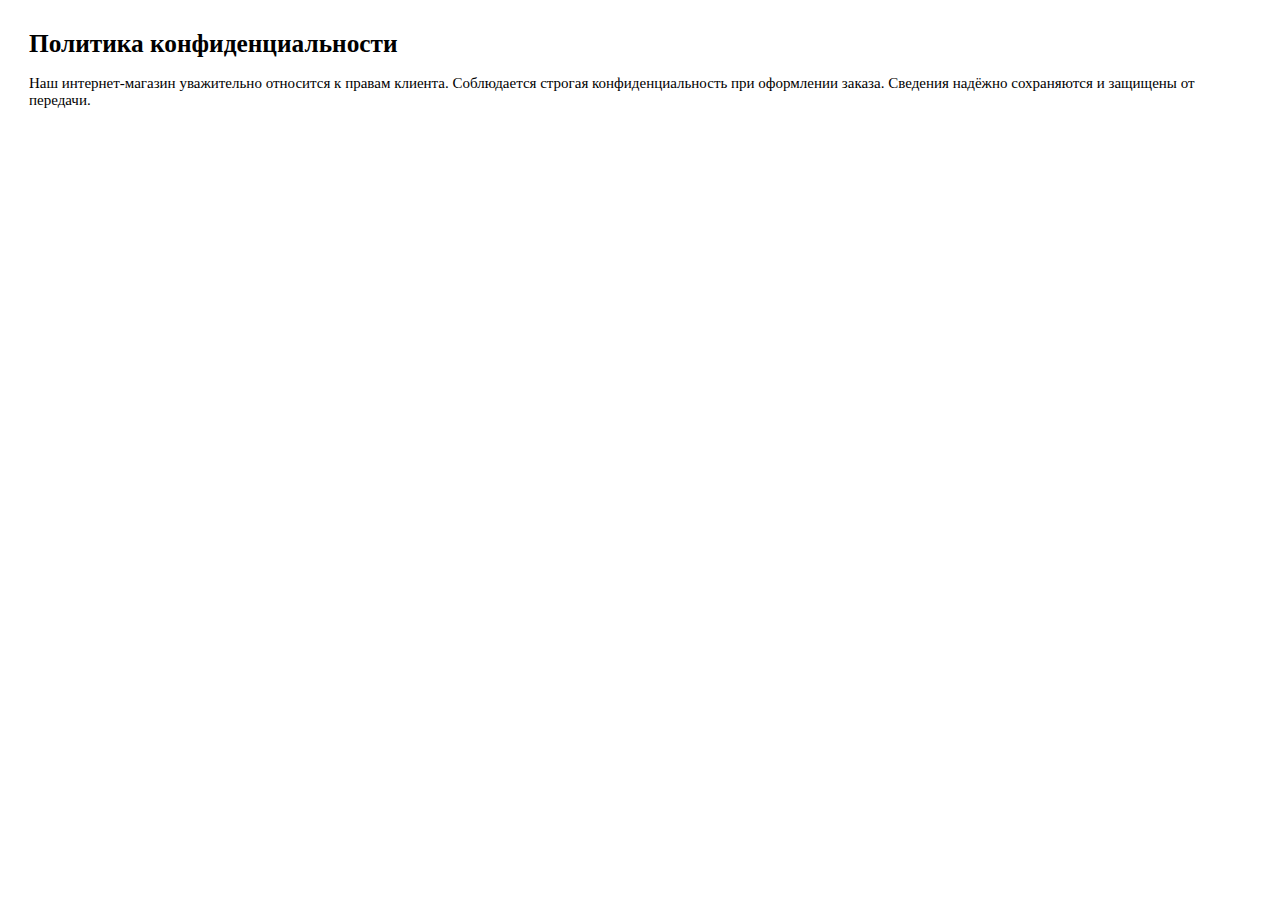
<file: politics.html>
<html>

<head>
    <title>Политика конфиденциальности</title>
    <meta charset="UTF-8" />
</head>

<body>
    <div style="padding: 21px; font-size: 15px;">
        <h1 style="padding: 0; margin: 0; margin-bottom: 17px; font-size:19pt; font-weight: bold;">Политика конфиденциальности</h1>
        Наш интернет-магазин уважительно относится к правам клиента. Соблюдается строгая конфиденциальность при оформлении заказа. Сведения надёжно сохраняются и защищены от передачи.
</body>

</html>
</file>
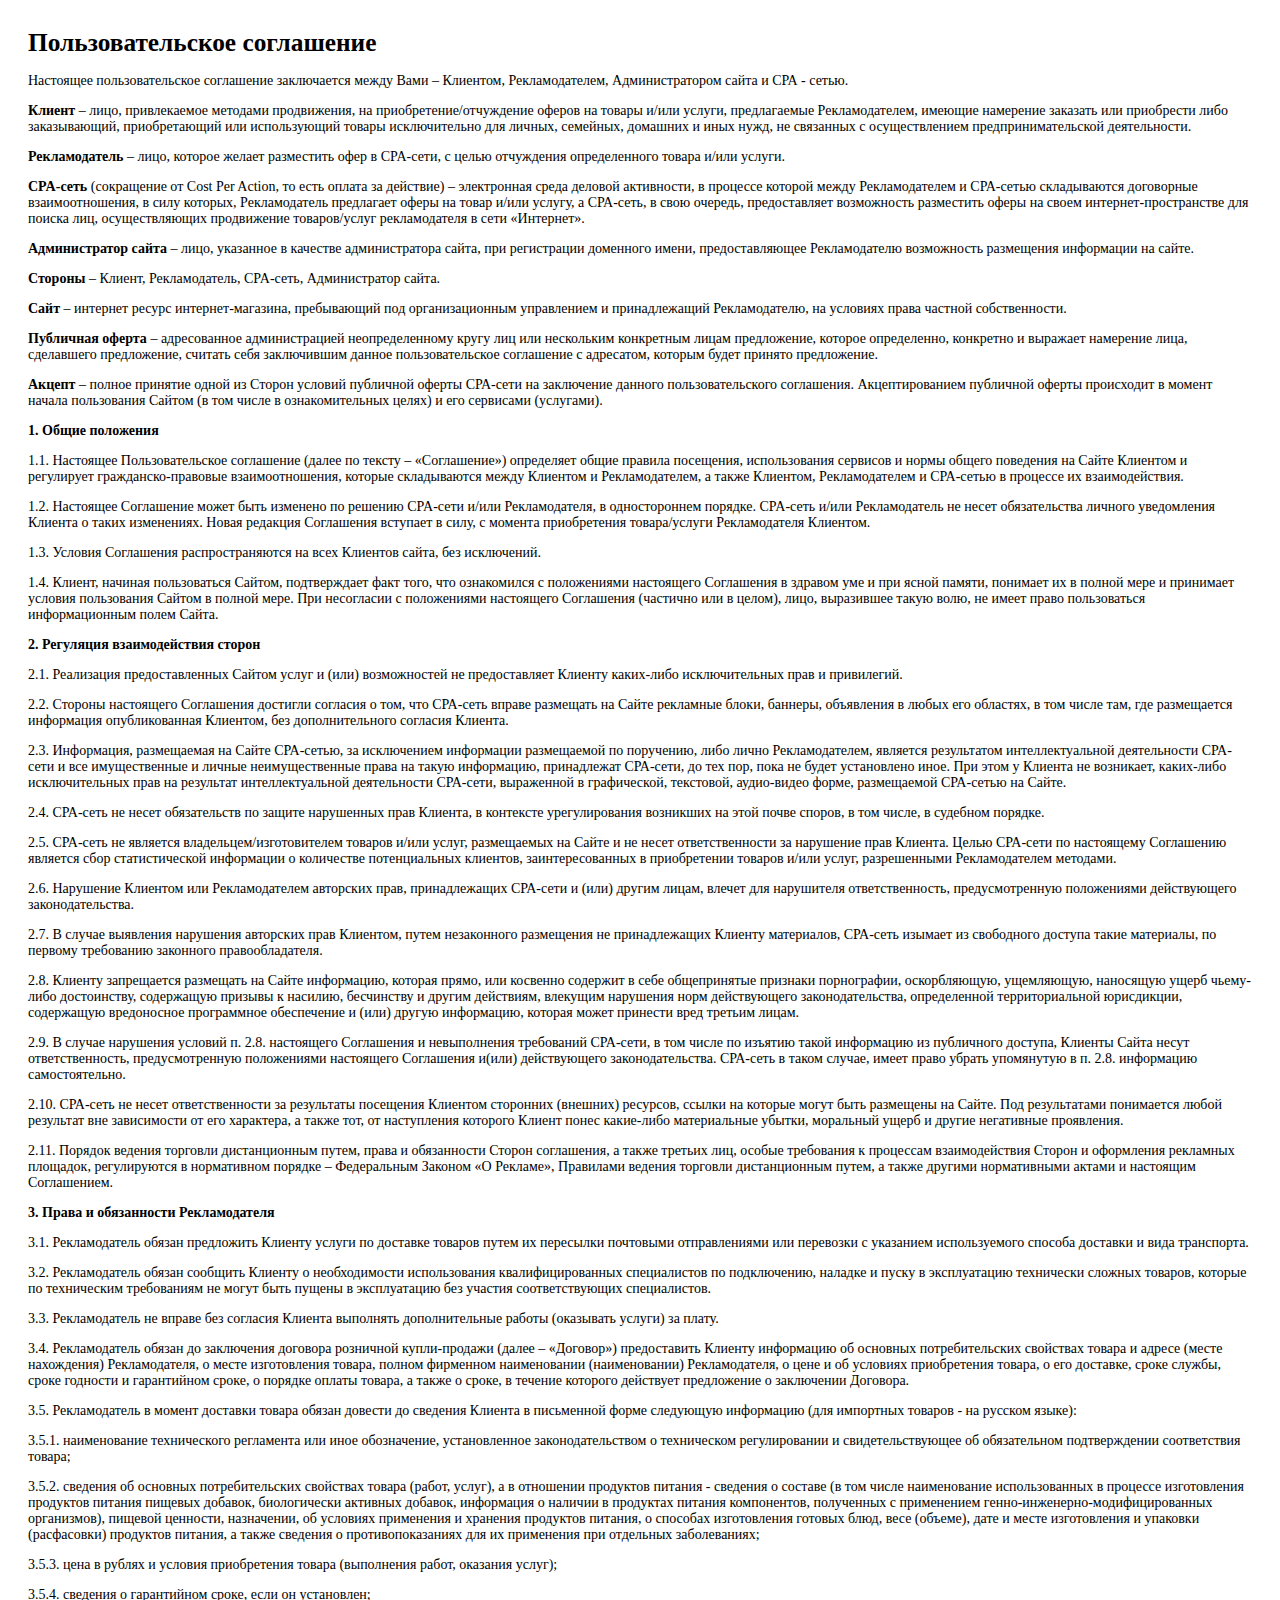
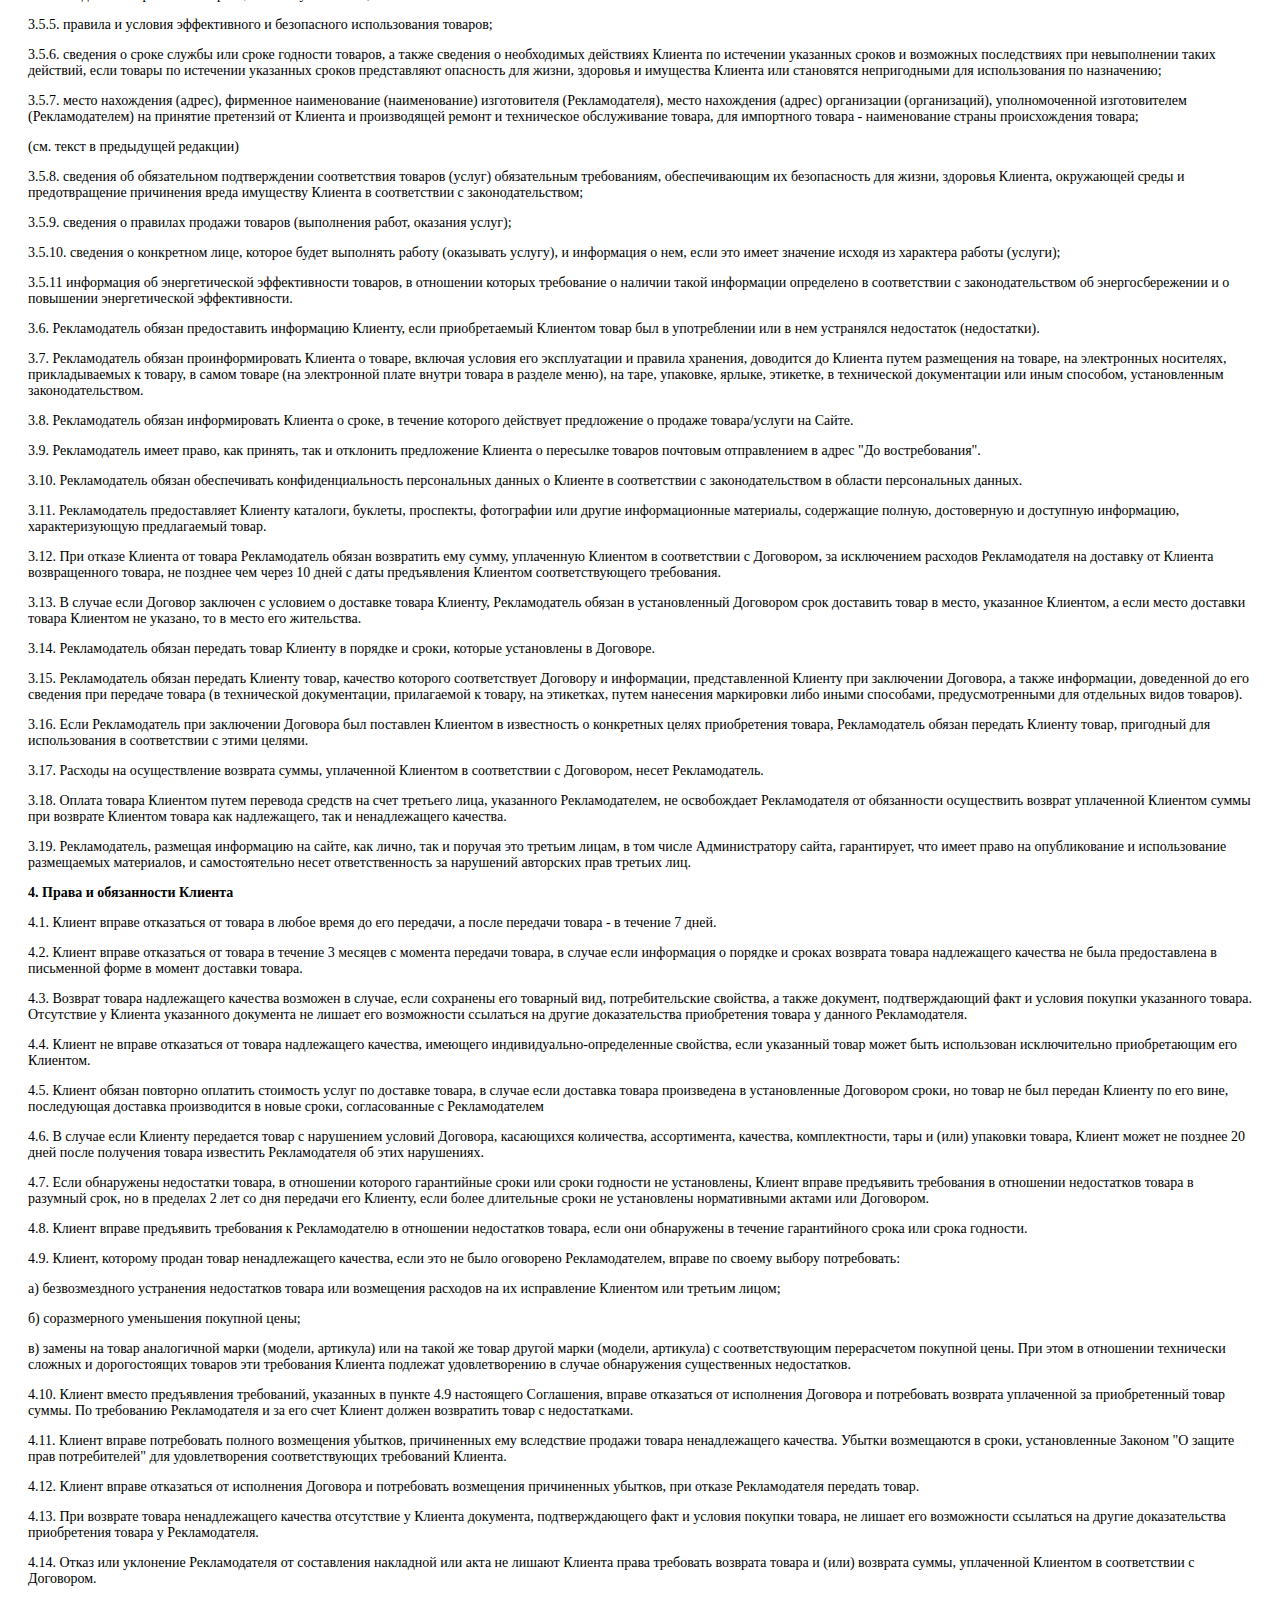
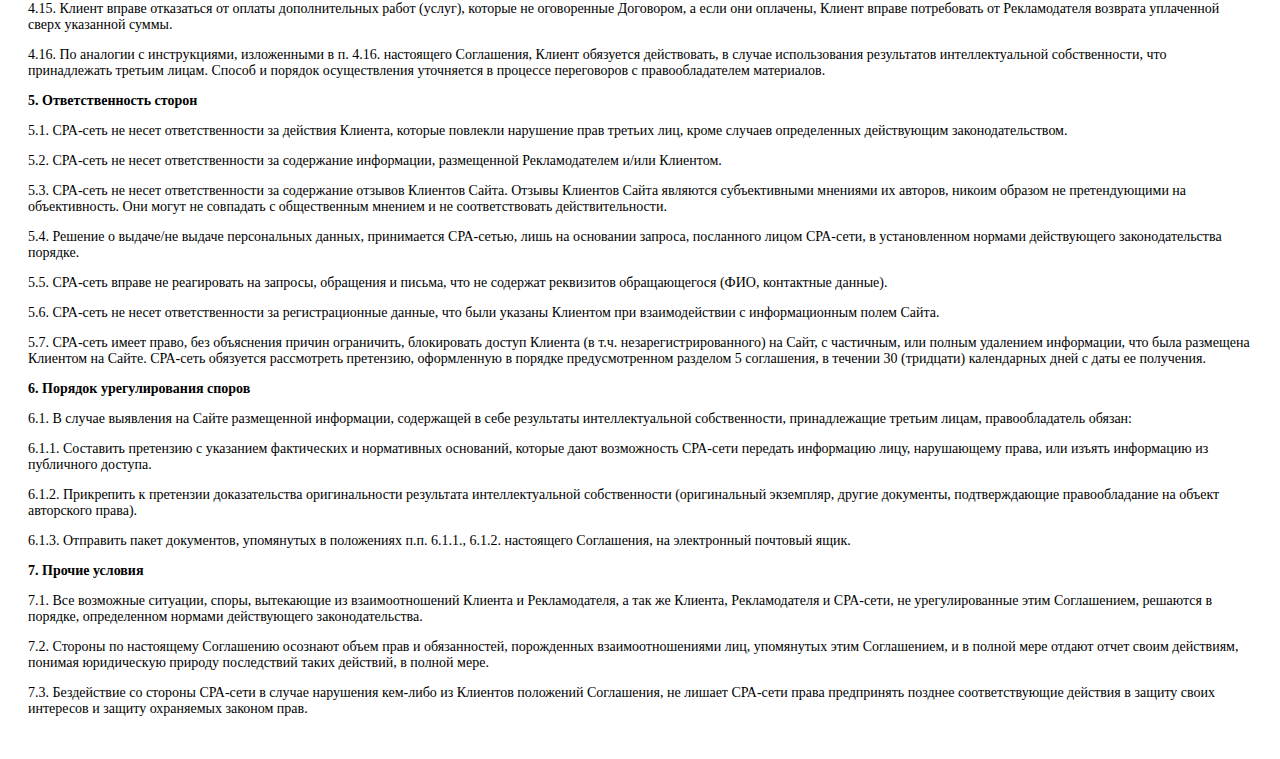
<file: qwe/agreement.html>
<html>
<head>
	<title>Пользовательское соглашение</title>
	<meta charset="UTF-8" />
</head>
<body>
<div style="padding: 20px; font-size: 14px;font-family: 'PT Sans';">
	<h1 style="font-family: 'PT Sans'; padding: 0; margin: 0; margin-bottom: 16px; font-size:19pt; font-weight: bold;">Пользовательское соглашение</h1>

	<p>Настоящее пользовательское соглашение заключается между Вами – Клиентом, Рекламодателем, Администратором сайта и СРА - сетью.
	</p>
	<p><strong>Клиент</strong> – лицо, привлекаемое методами продвижения, на приобретение/отчуждение оферов на товары и/или услуги, предлагаемые Рекламодателем, имеющие намерение заказать или приобрести либо заказывающий, приобретающий или использующий товары исключительно для личных, семейных, домашних и иных нужд, не связанных с осуществлением предпринимательской деятельности.
	</p>
	<p><strong>Рекламодатель</strong> – лицо, которое желает разместить офер в CPA-сети, с целью отчуждения определенного товара и/или услуги.
	</p>
	<p><strong>CPA-сеть</strong> (сокращение от Cost Per Action, то есть оплата за действие) – электронная среда деловой активности, в процессе которой между Рекламодателем и СРА-сетью складываются договорные взаимоотношения, в силу которых, Рекламодатель предлагает оферы на товар и/или услугу, а СРА-сеть, в свою очередь, предоставляет возможность разместить оферы на своем интернет-пространстве для поиска лиц, осуществляющих продвижение товаров/услуг рекламодателя в сети «Интернет».
	</p>
	<p><strong>Администратор сайта</strong> – лицо, указанное в качестве администратора сайта, при регистрации доменного имени, предоставляющее Рекламодателю возможность размещения информации на сайте.
	</p>
	<p><strong>Стороны</strong> – Клиент, Рекламодатель, CPA-сеть, Администратор сайта.
	</p>
	<p><strong>Сайт</strong> – интернет ресурс интернет-магазина, пребывающий под организационным управлением и принадлежащий Рекламодателю, на условиях права частной собственности.
	</p>
	<p><strong>Публичная оферта</strong> – адресованное администрацией неопределенному кругу лиц или нескольким конкретным лицам предложение, которое определенно, конкретно и выражает намерение лица, сделавшего предложение, считать себя заключившим данное пользовательское соглашение с адресатом, которым будет принято предложение.
	</p>
	<p><strong>Акцепт</strong> – полное принятие одной из Сторон условий публичной оферты СРА-сети на заключение данного пользовательского соглашения. Акцептированием публичной оферты происходит в момент начала пользования Сайтом (в том числе в ознакомительных целях) и его сервисами (услугами).
	</p>
	<p><strong>1. Общие положения</strong>
	</p>
	<p>1.1. Настоящее Пользовательское соглашение (далее по тексту – «Соглашение») определяет общие правила посещения, использования сервисов и нормы общего поведения на Сайте Клиентом и регулирует гражданско-правовые взаимоотношения, которые складываются между Клиентом и Рекламодателем, а также Клиентом, Рекламодателем и СРА-сетью в процессе их взаимодействия.
	</p>
	<p>1.2. Настоящее Соглашение может быть изменено по решению CPA-сети и/или Рекламодателя, в одностороннем порядке. CPA-сеть и/или Рекламодатель не несет обязательства личного уведомления Клиента о таких изменениях. Новая редакция Соглашения вступает в силу, с момента приобретения товара/услуги Рекламодателя Клиентом.
	</p>
	<p>1.3. Условия Соглашения распространяются на всех Клиентов сайта, без исключений.
	</p>
	<p>1.4. Клиент, начиная пользоваться Сайтом, подтверждает факт того, что ознакомился с положениями настоящего Соглашения в здравом уме и при ясной памяти, понимает их в полной мере и принимает условия пользования Сайтом в полной мере. При несогласии с положениями настоящего Соглашения (частично или в целом), лицо, выразившее такую волю, не имеет право пользоваться информационным полем Сайта.
	</p>
	<p><strong>2. Регуляция взаимодействия сторон</strong>
	</p>
	<p>2.1. Реализация предоставленных Сайтом услуг и (или) возможностей не предоставляет Клиенту каких-либо исключительных прав и привилегий.
	</p>
	<p>2.2. Стороны настоящего Соглашения достигли согласия о том, что СРА-сеть вправе размещать на Сайте рекламные блоки, баннеры, объявления в любых его областях, в том числе там, где размещается информация опубликованная Клиентом, без дополнительного согласия Клиента.
	</p>
	<p>2.3. Информация, размещаемая на Сайте СРА-сетью, за исключением информации размещаемой по поручению, либо лично Рекламодателем, является результатом интеллектуальной деятельности СРА-сети и все имущественные и личные неимущественные права на такую информацию, принадлежат СРА-сети, до тех пор, пока не будет установлено иное. При этом у Клиента не возникает, каких-либо исключительных прав на результат интеллектуальной деятельности СРА-сети, выраженной в графической, текстовой, аудио-видео форме, размещаемой СРА-сетью на Сайте.
	</p>
	<p>2.4. СРА-сеть не несет обязательств по защите нарушенных прав Клиента, в контексте урегулирования возникших на этой почве споров, в том числе, в судебном порядке.
	</p>
	<p>2.5. СРА-сеть не является владельцем/изготовителем товаров и/или услуг, размещаемых на Сайте и не несет ответственности за нарушение прав Клиента. Целью СРА-сети по настоящему Соглашению является сбор статистической информации о количестве потенциальных клиентов, заинтересованных в приобретении товаров и/или услуг, разрешенными Рекламодателем методами.
	</p>
	<p>2.6. Нарушение Клиентом или Рекламодателем авторских прав, принадлежащих СРА-сети и (или) другим лицам, влечет для нарушителя ответственность, предусмотренную положениями действующего законодательства.
	</p>
	<p>2.7. В случае выявления нарушения авторских прав Клиентом, путем незаконного размещения не принадлежащих Клиенту материалов, СРА-сеть изымает из свободного доступа такие материалы, по первому требованию законного правообладателя.
	</p>
	<p>2.8. Клиенту запрещается размещать на Сайте информацию, которая прямо, или косвенно содержит в себе общепринятые признаки порнографии, оскорбляющую, ущемляющую, наносящую ущерб чьему-либо достоинству, содержащую призывы к насилию, бесчинству и другим действиям, влекущим нарушения норм действующего законодательства, определенной территориальной юрисдикции, содержащую вредоносное программное обеспечение и (или) другую информацию, которая может принести вред третьим лицам.
	</p>
	<p>2.9. В случае нарушения условий п. 2.8. настоящего Соглашения и невыполнения требований СРА-сети, в том числе по изъятию такой информацию из публичного доступа, Клиенты Сайта несут ответственность, предусмотренную положениями настоящего Соглашения и(или) действующего законодательства. СРА-сеть в таком случае, имеет право убрать упомянутую в п. 2.8. информацию самостоятельно.
	</p>
	<p>2.10. СРА-сеть не несет ответственности за результаты посещения Клиентом сторонних (внешних) ресурсов, ссылки на которые могут быть размещены на Сайте. Под результатами понимается любой результат вне зависимости от его характера, а также тот, от наступления которого Клиент понес какие-либо материальные убытки, моральный ущерб и другие негативные проявления.
	</p>
	<p>2.11. Порядок ведения торговли дистанционным путем, права и обязанности Сторон соглашения, а также третьих лиц, особые требования к процессам взаимодействия Сторон и оформления рекламных площадок, регулируются в нормативном порядке – Федеральным Законом «О Рекламе», Правилами ведения торговли дистанционным путем, а также другими нормативными актами и настоящим Соглашением.
	</p>
	<p><strong>3. Права и обязанности Рекламодателя</strong>
	</p>
	<p>3.1. Рекламодатель обязан предложить Клиенту услуги по доставке товаров путем их пересылки почтовыми отправлениями или перевозки с указанием используемого способа доставки и вида транспорта.
	</p>
	<p>3.2. Рекламодатель обязан сообщить Клиенту о необходимости использования квалифицированных специалистов по подключению, наладке и пуску в эксплуатацию технически сложных товаров, которые по техническим требованиям не могут быть пущены в эксплуатацию без участия соответствующих специалистов.
	</p>
	<p>3.3. Рекламодатель не вправе без согласия Клиента выполнять дополнительные работы (оказывать услуги) за плату.
	</p>
	<p>3.4. Рекламодатель обязан до заключения договора розничной купли-продажи (далее – «Договор») предоставить Клиенту информацию об основных потребительских свойствах товара и адресе (месте нахождения) Рекламодателя, о месте изготовления товара, полном фирменном наименовании (наименовании) Рекламодателя, о цене и об условиях приобретения товара, о его доставке, сроке службы, сроке годности и гарантийном сроке, о порядке оплаты товара, а также о сроке, в течение которого действует предложение о заключении Договора.
	</p>
	<p>3.5. Рекламодатель в момент доставки товара обязан довести до сведения Клиента в письменной форме следующую информацию (для импортных товаров - на русском языке):
	</p>
	<p>3.5.1. наименование технического регламента или иное обозначение, установленное законодательством о техническом регулировании и свидетельствующее об обязательном подтверждении соответствия товара;
	</p>
	<p>3.5.2. сведения об основных потребительских свойствах товара (работ, услуг), а в отношении продуктов питания - сведения о составе (в том числе наименование использованных в процессе изготовления продуктов питания пищевых добавок, биологически активных добавок, информация о наличии в продуктах питания компонентов, полученных с применением генно-инженерно-модифицированных организмов), пищевой ценности, назначении, об условиях применения и хранения продуктов питания, о способах изготовления готовых блюд, весе (объеме), дате и месте изготовления и упаковки (расфасовки) продуктов питания, а также сведения о противопоказаниях для их применения при отдельных заболеваниях;
	</p>
	<p>3.5.3. цена в рублях и условия приобретения товара (выполнения работ, оказания услуг);
	</p>
	<p>3.5.4. сведения о гарантийном сроке, если он установлен;
	</p>
	<p>3.5.5. правила и условия эффективного и безопасного использования товаров;
	</p>
	<p>3.5.6. сведения о сроке службы или сроке годности товаров, а также сведения о необходимых действиях Клиента по истечении указанных сроков и возможных последствиях при невыполнении таких действий, если товары по истечении указанных сроков представляют опасность для жизни, здоровья и имущества Клиента или становятся непригодными для использования по назначению;
	</p>
	<p>3.5.7. место нахождения (адрес), фирменное наименование (наименование) изготовителя (Рекламодателя), место нахождения (адрес) организации (организаций), уполномоченной изготовителем (Рекламодателем) на принятие претензий от Клиента и производящей ремонт и техническое обслуживание товара, для импортного товара - наименование страны происхождения товара;
	</p>
	<p>(см. текст в предыдущей редакции)
	</p>
	<p>3.5.8. сведения об обязательном подтверждении соответствия товаров (услуг) обязательным требованиям, обеспечивающим их безопасность для жизни, здоровья Клиента, окружающей среды и предотвращение причинения вреда имуществу Клиента в соответствии с законодательством;
	</p>
	<p>3.5.9. сведения о правилах продажи товаров (выполнения работ, оказания услуг);
	</p>
	<p>3.5.10. сведения о конкретном лице, которое будет выполнять работу (оказывать услугу), и информация о нем, если это имеет значение исходя из характера работы (услуги);
	</p>
	<p>3.5.11 информация об энергетической эффективности товаров, в отношении которых требование о наличии такой информации определено в соответствии с законодательством об энергосбережении и о повышении энергетической эффективности.
	</p>
	<p>3.6. Рекламодатель обязан предоставить информацию Клиенту, если приобретаемый Клиентом товар был в употреблении или в нем устранялся недостаток (недостатки).
	</p>
	<p>3.7. Рекламодатель обязан проинформировать Клиента о товаре, включая условия его эксплуатации и правила хранения, доводится до Клиента путем размещения на товаре, на электронных носителях, прикладываемых к товару, в самом товаре (на электронной плате внутри товара в разделе меню), на таре, упаковке, ярлыке, этикетке, в технической документации или иным способом, установленным законодательством.
	</p>
	<p>3.8. Рекламодатель обязан информировать Клиента о сроке, в течение которого действует предложение о продаже товара/услуги на Сайте.
	</p>
	<p>3.9. Рекламодатель имеет право, как принять, так и отклонить предложение Клиента о пересылке товаров почтовым отправлением в адрес "До востребования".
	</p>
	<p>3.10. Рекламодатель обязан обеспечивать конфиденциальность персональных данных о Клиенте в соответствии с законодательством в области персональных данных.
	</p>
	<p>3.11. Рекламодатель предоставляет Клиенту каталоги, буклеты, проспекты, фотографии или другие информационные материалы, содержащие полную, достоверную и доступную информацию, характеризующую предлагаемый товар.
	</p>
	<p>3.12. При отказе Клиента от товара Рекламодатель обязан возвратить ему сумму, уплаченную Клиентом в соответствии с Договором, за исключением расходов Рекламодателя на доставку от Клиента возвращенного товара, не позднее чем через 10 дней с даты предъявления Клиентом соответствующего требования.
	</p>
	<p>3.13. В случае если Договор заключен с условием о доставке товара Клиенту, Рекламодатель обязан в установленный Договором срок доставить товар в место, указанное Клиентом, а если место доставки товара Клиентом не указано, то в место его жительства.
	</p>
	<p>3.14. Рекламодатель обязан передать товар Клиенту в порядке и сроки, которые установлены в Договоре.
	</p>
	<p>3.15. Рекламодатель обязан передать Клиенту товар, качество которого соответствует Договору и информации, представленной Клиенту при заключении Договора, а также информации, доведенной до его сведения при передаче товара (в технической документации, прилагаемой к товару, на этикетках, путем нанесения маркировки либо иными способами, предусмотренными для отдельных видов товаров).
	</p>
	<p>3.16. Если Рекламодатель при заключении Договора был поставлен Клиентом в известность о конкретных целях приобретения товара, Рекламодатель обязан передать Клиенту товар, пригодный для использования в соответствии с этими целями.
	</p>
	<p>3.17. Расходы на осуществление возврата суммы, уплаченной Клиентом в соответствии с Договором, несет Рекламодатель.
	</p>
	<p>3.18. Оплата товара Клиентом путем перевода средств на счет третьего лица, указанного Рекламодателем, не освобождает Рекламодателя от обязанности осуществить возврат уплаченной Клиентом суммы при возврате Клиентом товара как надлежащего, так и ненадлежащего качества.
	</p>
	<p>3.19. Рекламодатель, размещая информацию на сайте, как лично, так и поручая это третьим лицам, в том числе Администратору сайта, гарантирует, что имеет право на опубликование и использование размещаемых материалов, и самостоятельно несет ответственность за нарушений авторских прав третьих лиц.
	</p>
	<p><strong>4. Права и обязанности Клиента</strong>
	</p>
	<p>4.1. Клиент вправе отказаться от товара в любое время до его передачи, а после передачи товара - в течение 7 дней.
	</p>
	<p>4.2. Клиент вправе отказаться от товара в течение 3 месяцев с момента передачи товара, в случае если информация о порядке и сроках возврата товара надлежащего качества не была предоставлена в письменной форме в момент доставки товара.
	</p>
	<p>4.3. Возврат товара надлежащего качества возможен в случае, если сохранены его товарный вид, потребительские свойства, а также документ, подтверждающий факт и условия покупки указанного товара. Отсутствие у Клиента указанного документа не лишает его возможности ссылаться на другие доказательства приобретения товара у данного Рекламодателя.
	</p>
	<p>4.4. Клиент не вправе отказаться от товара надлежащего качества, имеющего индивидуально-определенные свойства, если указанный товар может быть использован исключительно приобретающим его Клиентом.
	</p>
	<p>4.5. Клиент обязан повторно оплатить стоимость услуг по доставке товара, в случае если доставка товара произведена в установленные Договором сроки, но товар не был передан Клиенту по его вине, последующая доставка производится в новые сроки, согласованные с Рекламодателем
	</p>
	<p>4.6. В случае если Клиенту передается товар с нарушением условий Договора, касающихся количества, ассортимента, качества, комплектности, тары и (или) упаковки товара, Клиент может не позднее 20 дней после получения товара известить Рекламодателя об этих нарушениях.
	</p>
	<p>4.7. Если обнаружены недостатки товара, в отношении которого гарантийные сроки или сроки годности не установлены, Клиент вправе предъявить требования в отношении недостатков товара в разумный срок, но в пределах 2 лет со дня передачи его Клиенту, если более длительные сроки не установлены нормативными актами или Договором.
	</p>
	<p>4.8. Клиент вправе предъявить требования к Рекламодателю в отношении недостатков товара, если они обнаружены в течение гарантийного срока или срока годности.
	</p>
	<p>4.9. Клиент, которому продан товар ненадлежащего качества, если это не было оговорено Рекламодателем, вправе по своему выбору потребовать:
	</p>
	<p>а) безвозмездного устранения недостатков товара или возмещения расходов на их исправление Клиентом или третьим лицом;
	</p>
	<p>б) соразмерного уменьшения покупной цены;
	</p>
	<p>в) замены на товар аналогичной марки (модели, артикула) или на такой же товар другой марки (модели, артикула) с соответствующим перерасчетом покупной цены. При этом в отношении технически сложных и дорогостоящих товаров эти требования Клиента подлежат удовлетворению в случае обнаружения существенных недостатков.
	</p>
	<p>4.10. Клиент вместо предъявления требований, указанных в пункте 4.9 настоящего Соглашения, вправе отказаться от исполнения Договора и потребовать возврата уплаченной за приобретенный товар суммы. По требованию Рекламодателя и за его счет Клиент должен возвратить товар с недостатками.
	</p>
	<p>4.11. Клиент вправе потребовать полного возмещения убытков, причиненных ему вследствие продажи товара ненадлежащего качества. Убытки возмещаются в сроки, установленные Законом "О защите прав потребителей" для удовлетворения соответствующих требований Клиента.
	</p>
	<p>4.12. Клиент вправе отказаться от исполнения Договора и потребовать возмещения причиненных убытков, при отказе Рекламодателя передать товар.
	</p>
	<p>4.13. При возврате товара ненадлежащего качества отсутствие у Клиента документа, подтверждающего факт и условия покупки товара, не лишает его возможности ссылаться на другие доказательства приобретения товара у Рекламодателя.
	</p>
	<p>4.14. Отказ или уклонение Рекламодателя от составления накладной или акта не лишают Клиента права требовать возврата товара и (или) возврата суммы, уплаченной Клиентом в соответствии с Договором.
	</p>
	<p>4.15. Клиент вправе отказаться от оплаты дополнительных работ (услуг), которые не оговоренные Договором, а если они оплачены, Клиент вправе потребовать от Рекламодателя возврата уплаченной сверх указанной суммы.
	</p>
	<p>4.16. По аналогии с инструкциями, изложенными в п. 4.16. настоящего Соглашения, Клиент обязуется действовать, в случае использования результатов интеллектуальной собственности, что принадлежать третьим лицам. Способ и порядок осуществления уточняется в процессе переговоров с правообладателем материалов.
	</p>
	<p><strong>5. Ответственность сторон</strong>
	</p>
	<p>5.1. СРА-сеть не несет ответственности за действия Клиента, которые повлекли нарушение прав третьих лиц, кроме случаев определенных действующим законодательством.
	</p>
	<p>5.2. СРА-сеть не несет ответственности за содержание информации, размещенной Рекламодателем и/или Клиентом.
	</p>
	<p>5.3. СРА-сеть не несет ответственности за содержание отзывов Клиентов Сайта. Отзывы Клиентов Сайта являются субъективными мнениями их авторов, никоим образом не претендующими на объективность. Они могут не совпадать с общественным мнением и не соответствовать действительности.
	</p>
	<p>5.4. Решение о выдаче/не выдаче персональных данных, принимается СРА-сетью, лишь на основании запроса, посланного лицом СРА-сети, в установленном нормами действующего законодательства порядке.
	</p>
	<p>5.5. СРА-сеть вправе не реагировать на запросы, обращения и письма, что не содержат реквизитов обращающегося (ФИО, контактные данные).
	</p>
	<p>5.6. СРА-сеть не несет ответственности за регистрационные данные, что были указаны Клиентом при взаимодействии с информационным полем Сайта.
	</p>
	<p>5.7. СРА-сеть имеет право, без объяснения причин ограничить, блокировать доступ Клиента (в т.ч. незарегистрированного) на Сайт, с частичным, или полным удалением информации, что была размещена Клиентом на Сайте. СРА-сеть обязуется рассмотреть претензию, оформленную в порядке предусмотренном разделом 5 соглашения, в течении 30 (тридцати) календарных дней с даты ее получения.
	</p>
	<p><strong>6. Порядок урегулирования споров</strong>
	</p>
	<p>6.1. В случае выявления на Сайте размещенной информации, содержащей в себе результаты интеллектуальной собственности, принадлежащие третьим лицам, правообладатель обязан:
	</p>
	<p>6.1.1. Составить претензию с указанием фактических и нормативных оснований, которые дают возможность СРА-сети передать информацию лицу, нарушающему права, или изъять информацию из публичного доступа.
	</p>
	<p>6.1.2. Прикрепить к претензии доказательства оригинальности результата интеллектуальной собственности (оригинальный экземпляр, другие документы, подтверждающие правообладание на объект авторского права).
	</p>
	<p>6.1.3. Отправить пакет документов, упомянутых в положениях п.п. 6.1.1., 6.1.2. настоящего Соглашения, на электронный почтовый ящик.</a>
	</p>
	<p><strong>7. Прочие условия</strong>
	</p>
	<p>7.1. Все возможные ситуации, споры, вытекающие из взаимоотношений Клиента и Рекламодателя, а так же Клиента, Рекламодателя и СРА-сети, не урегулированные этим Соглашением, решаются в порядке, определенном нормами действующего законодательства.
	</p>
	<p>7.2. Стороны по настоящему Соглашению осознают объем прав и обязанностей, порожденных взаимоотношениями лиц, упомянутых этим Соглашением, и в полной мере отдают отчет своим действиям, понимая юридическую природу последствий таких действий, в полной мере.
	</p>
	<p>7.3. Бездействие со стороны СРА-сети в случае нарушения кем-либо из Клиентов положений Соглашения, не лишает СРА-сети права предпринять позднее соответствующие действия в защиту своих интересов и защиту охраняемых законом прав.
	</p>
</body>
</html>
</file>
<file: css/styles.css>
body {
    min-width: 480px;
    background: #454b57;
    font-family: sans-serif;
    font-weight: 400;
    font-size: 18px;
    line-height: 1.4em;
    color: #222222;
    cursor: default;
}

.main_wrapper {
    margin: 0 auto;
    width: 480px;
    background: #fff;
}

img {
    max-width: 100%;
    height: auto;
}

b {
    font-weight: 700;
}

.clearfix:after,
.char_list>li;

after,
.order_list:after {
    content: '';
    display: block;
    clear: both;
}

h2.title {
    font-size: 30px;
    line-height: 1.2em;
    text-transform: uppercase;
    font-weight: 700;
    text-align: center;
    margin-bottom: 40px;
    padding: 0 10px;
    color: #3f303a;
}

h2.title span {
    color: #f27000;
}

section {
    padding: 35px 0;
}


.f2-form {
    padding: 0 40px;
}

.f2-form input {
    border: none;
    width: 100%;
    display: block;
    font-family:  Arial, sans-serif;
    font-size: 18px;
    margin-bottom: 10px;
    height: 76px;
    border-radius: 2px;
    background: #fff;
    text-align: center;
    color: #222;
}

.f2-form .button-m {
    margin-top: 0;
}

.f2-form ::-webkit-input-placeholder {
    color: #222;
}

.f2-form ::-moz-placeholder {
    color: #222;
}

.f2-form :-moz-placeholder {
    color: #222;
}

.f2-form :-ms-input-placeholder {
    color: #222;
}

.f2-form :focus::-webkit-input-placeholder {
    color: transparent;
}

.f2-form :focus::-moz-placeholder {
    color: transparent;
}

.f2-form :focus:-moz-placeholder {
    color: transparent;
}

.f2-form :focus:-ms-input-placeholder {
    color: transparent;
}

/* button */
.button-m {
    border: none;
    text-decoration: none;
    cursor: pointer;
    font-family: sans-serif;
    font-weight: 700;
    text-transform: uppercase;
    height: 82px;
    width: 400px;
    display: block;
    line-height: 80px;
    text-align: center;
    background: #91ff00;
    border-bottom: 6px solid #f48921;
    font-size: 26px;
    margin: 0px auto;
    color: #000;
    position: relative;
    text-shadow: 0 2px 0 #f48921;
}

.button-m:active {
    background: #e89716;
    top: 2px;
}



/*  offer_section   */
.offer_section {
    background: #2e3748;
    padding: 0;
}

.main_title {
    text-transform: uppercase;
    color: #91ff00;
    font-weight: 700;
    text-align: center;
    font-size: 44px;
    line-height: 1.1em;
    padding: 15px 0 8px;
}

.main_subtitle {
    text-transform: uppercase;
    font-size: 20px;
    line-height: 1.4em;
    color: #fff;
    font-weight: 400;
    text-align: center;
    padding: 0 10px 12px;
}

.offer_section .box {
    position: relative;
}

.offer_section .box>img {
    display: block;
}

.offer_section .desc {
    font-size: 23px;
    line-height: 31px;
    text-transform: uppercase;
    font-weight: 700;
    text-align: center;
    color: #fff;
    height: 82px;
    padding: 10px 15px 0;
    background: rgba(46, 55, 72, 0.8);
    position: absolute;
    left: 0;
    width: 100%;
    bottom: 0;
}

.sale {
    width: 202px;
    height: 202px;
    background: url(../images/sale.png) 50% 50% no-repeat;
    position: absolute;
    bottom: 82px;
    left: 0;
    overflow: hidden;
}

.sale p {
    color: #fff;
    font-size: 24px;
    text-transform: uppercase;
    font-weight: 700;
    text-shadow: 0 2px 0 #f48921;
    width: 200px;
    text-align: center;
    position: absolute;
    left: 22px;
    padding-top: 123px;
    transform: rotate(46deg);
}

.ofr_bull {
    width: 440px;
    margin: 25px auto;
    border-bottom: 1px solid #434b5b;
}

.ofr_bull>li {
    color: #fff;
    padding-left: 44px;
    position: relative;
    margin-bottom: 25px;
}

.ofr_bull>li:before {
    content: '';
    width: 24px;
    height: 19px;
    background: url(../images/check.png) 50% 50% no-repeat;
    position: absolute;
    left: 2px;
    top: 3px;
}

/*.timer {
    color: #fff;
    margin-bottom: 30px;
}

.timer>p {
    text-align: center;
    color: #fff;
    text-transform: uppercase;
    margin-bottom: 10px;
}

.timer_container {
    font-size: 0;
    text-align: center;
}

.timer_container .timer_block {
    display: inline-block;
    vertical-align: top;
    margin: 0 12px;
    position: relative;
}

.timer_block .count {
    text-align: center;
}

.timer_block .count>span {
    display: inline-block;
    margin: 0 2px;
    width: 48px;
    height: 54px;
    line-height: 54px;
    border-radius: 3px;
    background: #f27000;
    font-weight: 700;
    font-size: 32px;
}

.timer_block .text {
    font-size: 14px;
    line-height: 1.1em;
    margin-top: 5px;
}

.timer_block:not(:last-child):after {
    content: ':';
    font-size: 36px;
    line-height: 36px;
    font-weight: 700;
    position: absolute;
    top: 6px;
    right: -18px;
}*/

.price {
    font-size: 0;
    margin-bottom: 25px;
}

.price>div {
    width: 50%;
    display: inline-block;
    vertical-align: middle;
    font-size: 16px;
    line-height: 1.1em;
}

.price div small {
    font-size: 0.6em;
}

.price .old {
    text-align: right;
    padding-right: 16px;
    color: #fff;
}

.price .old p {
    font-size: 28px;
    line-height: 32px;
}

.price .old span {
    text-decoration: line-through;
}

.price .new {
    padding-left: 16px;
}

.price .new p {
    color: #91ff00;
    font-size: 48px;
    line-height: 52px;
    font-weight: 700;
}

.prod_count {
    margin-top: 25px;
    background: #273040;
    line-height: 52px;
    color: #fff;
    font-size: 14px;
    text-align: center;
}

.prod_count>span {
    display: inline-block;
    vertical-align: top;
    background: #3ab9f9;
    color: #fff;
    padding: 0 2px;
    position: relative;
    font-size: 20px;
    margin: 0 0 0 15px;
    font-weight: 700;
}

.prod_count>span:before {
    content: '';
    width: 0;
    height: 0;
    border-style: solid;
    border-width: 0 0 52px 10px;
    border-color: transparent transparent #3ab9f9 transparent;
    position: absolute;
    bottom: 0;
    left: -10px;
}

.prod_count>span:after {
    content: '';
    width: 0;
    height: 0;
    border-style: solid;
    border-width: 52px 10px 0 0;
    border-color: #3ab9f9 transparent transparent transparent;
    position: absolute;
    top: 0;
    right: -10px;
}


/*sec3*/
.sec3 .title {
    font-size: 24px;
}

.sec3 .title span {
    font-size: 30px;
    line-height: 38px;
}

.benef1 {
    font-size: 0;
    text-align: center;
}

.benef1>li {
    width: 210px;
    display: inline-block;
    vertical-align: top;
    margin: 0 10px 20px;
    background: #fff;
    box-shadow: 0 4px 10px 0 rgba(0, 0, 0, 0.2);
    position: relative;
    padding: 0 0 35px;
}

.benef1>li>img {
    display: block;
    margin: 0 auto 10px;
}

.benef1>li>span {
    text-align: left;
    display: block;
    font-weight: 700;
    color: #f27000;
    font-size: 17px;
    line-height: 1.3em;
    margin-bottom: 5px;
    padding: 0 12px;
}

.benef1>li>p {
    text-align: left;
    padding: 0 12px;
    font-size: 16px;
}

.benef1>li:after {
    content: '';
    width: 196px;
    height: 11px;
    background: url(../images/benef1_dotted.png) 0% 50% repeat-x;
    position: absolute;
    bottom: 8px;
    left: 50%;
    margin-left: -98px;
}

.benef2 {
    padding: 0 20px;
}

.benef2>li {
    background: #fff;
    box-shadow: 0 4px 10px 0 rgba(0, 0, 0, 0.2);
    display: table;
    margin-bottom: 20px;
    padding: 10px;
}

.benef2>li .img {
    display: table-cell;
    vertical-align: middle;
    width: 192px;
}

.benef2>li .img>img {
    display: block;
}

.benef2>li .text {
    padding: 0 0 0 20px;
    font-size: 16px;
}

.benef2>li .text>span {
    font-weight: 700;
    color: #f27000;
    display: block;
    font-size: 17px;
    margin-bottom: 4px;
}

.benef2>li:last-child {
    margin-bottom: 0;
}


/*sect3*/
.sect3 {
    background: #f1f1f1;
}

.sect3 .title {
    color: #2e3748;
    font-weight: 400;
}

.sect3 .title>span {
    font-weight: 700;
    color: #2e3748;
    display: block;
}

.sect3>img {
    display: block;
    margin: 0 auto 25px;
}

.sect3>p {
    text-align: center;
    padding: 0 30px;
    margin-bottom: 25px;
}

.sect3>p:last-child {
    margin-bottom: 0;
}

.sect3 .button-m {
    margin-top: 30px;
}


/*sect4*/
.sect4 {
    background: #f27000;
}

.sect4 .title {
    color: #fff;
    margin-bottom: 0;
    position: relative;
}

.sect4>img {
    display: block;
    margin: -10px auto -20px;
}

.p_market {
    background: #fff url(../images/p_market.png) 50% 0% no-repeat;
    width: 440px;
    margin: 0 auto;
    padding: 75px 20px 30px;
    text-align: center;
    position: relative;
    box-shadow: 0 4px 12px 0 rgba(0, 0, 0, 0.1);
}

.p_market>p {
    margin-bottom: 25px;
}

.p_market>p:last-child {
    margin-bottom: 0;
    font-size: 16px;
}


/*sect5*/
.sect5 {
    background: #28303e url(../images/s5_bg.jpg) 50% 0% no-repeat;
    color: #fff;
}

.sect5 .title {
    text-transform: uppercase;
    color: #fcba46;
    font-weight: 400;
    font-size: 36px;
}

.sect5>img {
    display: block;
    margin: 0 auto 30px;
}

.char_list>li {
    padding: 6px 20px 6px 44px;
    font-size: 15px;
    text-align: right;
    background-image: url(../images/char_arrow.png);
    background-position: 20px 50%;
    background-repeat: no-repeat;
}

.char_list>li>b {
    float: left;
    font-weight: 400;
}

.char_list>li:nth-child(odd) {
    background-color: rgba(0, 0, 0, 0.1);
}

.char_list>li:nth-child(2n) {
    padding-top: 14px;
    padding-bottom: 14px;
}

.sect5 .button-m {
    margin-top: 35px;
}


/*sect6*/
.sect6 {
    background: url(../images/s6_bg.jpg) 50% 100% no-repeat;
    min-height: 370px;
}

.sect6 .title {
    padding: 0;
    font-size: 23px;
    font-weight: 400;
}

.sect6 .title>span {
    color: #fff;
    background: #f27000;
    display: inline-block;
    font-size: 36px;
    line-height: 44px;
    margin-bottom: 5px;
    padding: 0 10px;
    font-weight: 700;
}

.sect6 .title>span:nth-of-type(2) {
    min-width: 380px;
    margin-bottom: 10px;
}


/*sect7*/
.sect7 .title {
    font-weight: 400;
    font-size: 36px;
}

.sect7>img {
    display: block;
    margin: 0 auto 30px;
}

.set_list {
    padding: 0 20px 0 30px;
}

.set_list>li {
    margin-bottom: 20px;
    position: relative;
    padding-left: 35px;
}

.set_list>li>span {
    font-size: 30px;
    line-height: 32px;
    color: #f27000;
    font-weight: 700;
    margin-right: 15px;
    position: absolute;
    top: 50%;
    left: 0;
    margin-top: -16px;
}


/*sect8*/
.sect8 {
    background: #f27000;
    color: #fff;
}

.sect8 .title {
    color: #fff;
}

.order_list {
    padding: 0 20px;
}

.order_list>li {
    margin-bottom: 30px;
    font-size: 16px;
}

.order_list>li:last-child {
    margin-bottom: 0;
}

.order_list>li>img {
    float: left;
    border-radius: 50%;
}

.order_list>li .text {
    padding-left: 15px;
    overflow: hidden;
}

.order_list>li .text span {
    font-weight: 700;
    display: block;
    text-transform: uppercase;
    margin-bottom: 3px;
}


/*sect9*/
.reviews {
    padding: 0 20px;
}

.rev_item>img {
    border-radius: 5px;
    display: block;
    margin: 0 auto 30px;
}

.rev_item>span {
    font-weight: 700;
    display: block;
    text-align: center;
    margin-bottom: 10px;
    font-size: 20px;
}

.rev_item>p {
    text-align: center;
}

.rev_item .info {
    width: 270px;
    margin: 20px auto 0;
}

.rev_item .info>img {
    float: left;
    border-radius: 50%;
    width: auto;
}

.rev_item .info>p {
    overflow: hidden;
    padding: 5px 0 0 20px;
    font-size: 16px;
    line-height: 1.2em;
}

.rev_item .info>p>span {
    display: block;
    text-transform: uppercase;
    font-weight: 700;
}

.reviews .owl-prev,
.reviews .owl-next {
    width: 52px;
    height: 52px;
    background: #f2ea008c url(../images/rev_arrow.png) 0% 50% no-repeat;
    border-radius: 3px;
    position: absolute;
    bottom: 0;
}

.reviews .owl-prev {
    left: 20px;
}

.reviews .owl-next {
    right: 20px;
    background-position: 100% 50%;
}


/*bottom*/
.bottom .box {
    margin-bottom: 25px;
}


/* footer */
.footer_section {
    padding: 25px 0;
    background: #333f50;
    font-size: 13px;
    line-height: 24px;
    text-align: center;
}

.footer_section img {
    display: block;
    margin: 0 auto 10px auto;
}

.footer_section a {
    color: #ffffff;
    display: block;
}
</file>
